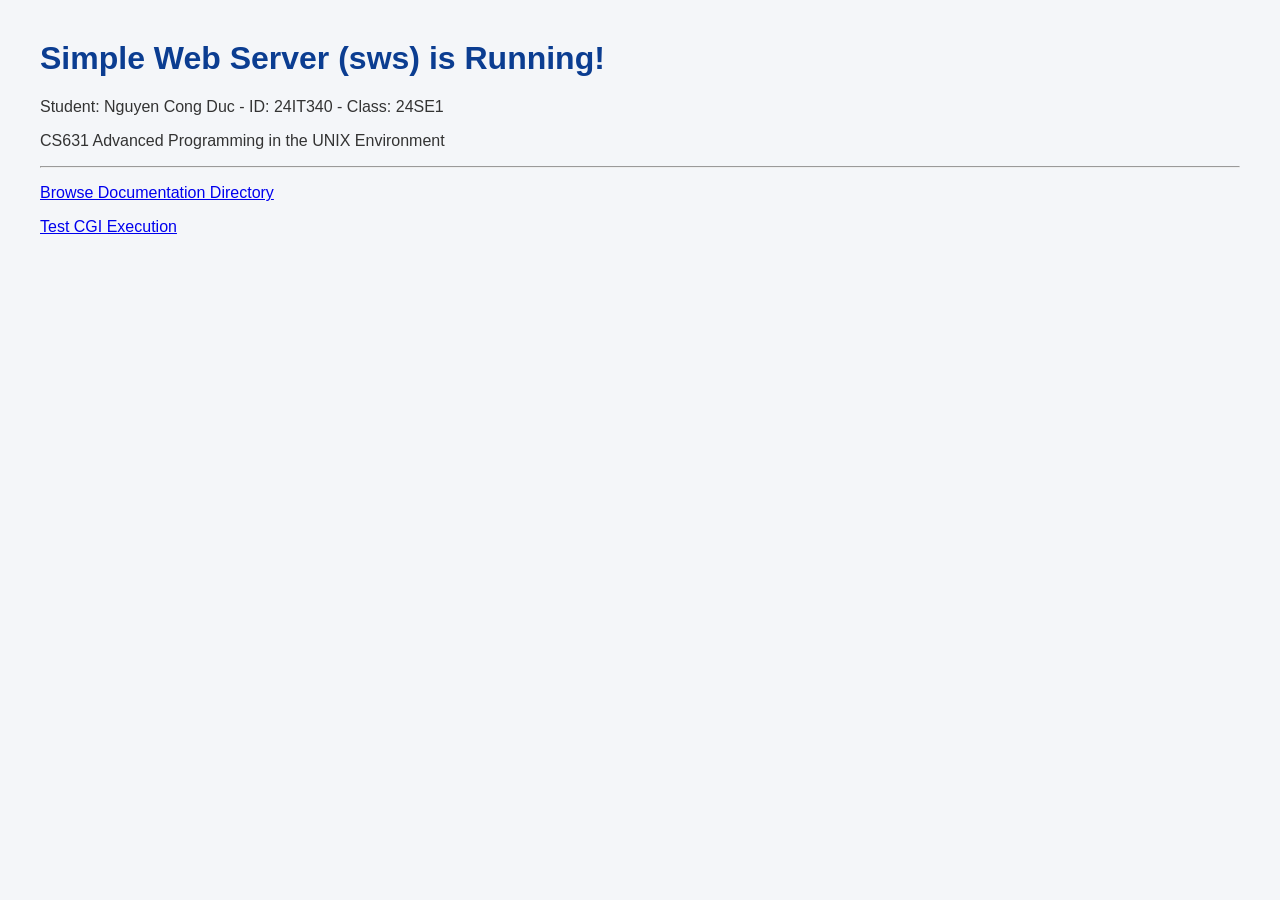
<file: test/www/index.html>
<!DOCTYPE html>
<html lang="en">
<head>
  <meta charset="UTF-8">
  <title>Welcome to SWS Web Server</title>
  <link rel="stylesheet" href="style.css">
</head>
<body>
  <h1>Simple Web Server (sws) is Running!</h1>
  <p>Student: Nguyen Cong Duc - ID: 24IT340 - Class: 24SE1</p>
  <p>CS631 Advanced Programming in the UNIX Environment</p>
  <hr>
  <p><a href="/docs/">Browse Documentation Directory</a></p>
  <p><a href="/cgi-bin/hello.cgi">Test CGI Execution</a></p>
</body>
</html>
</file>
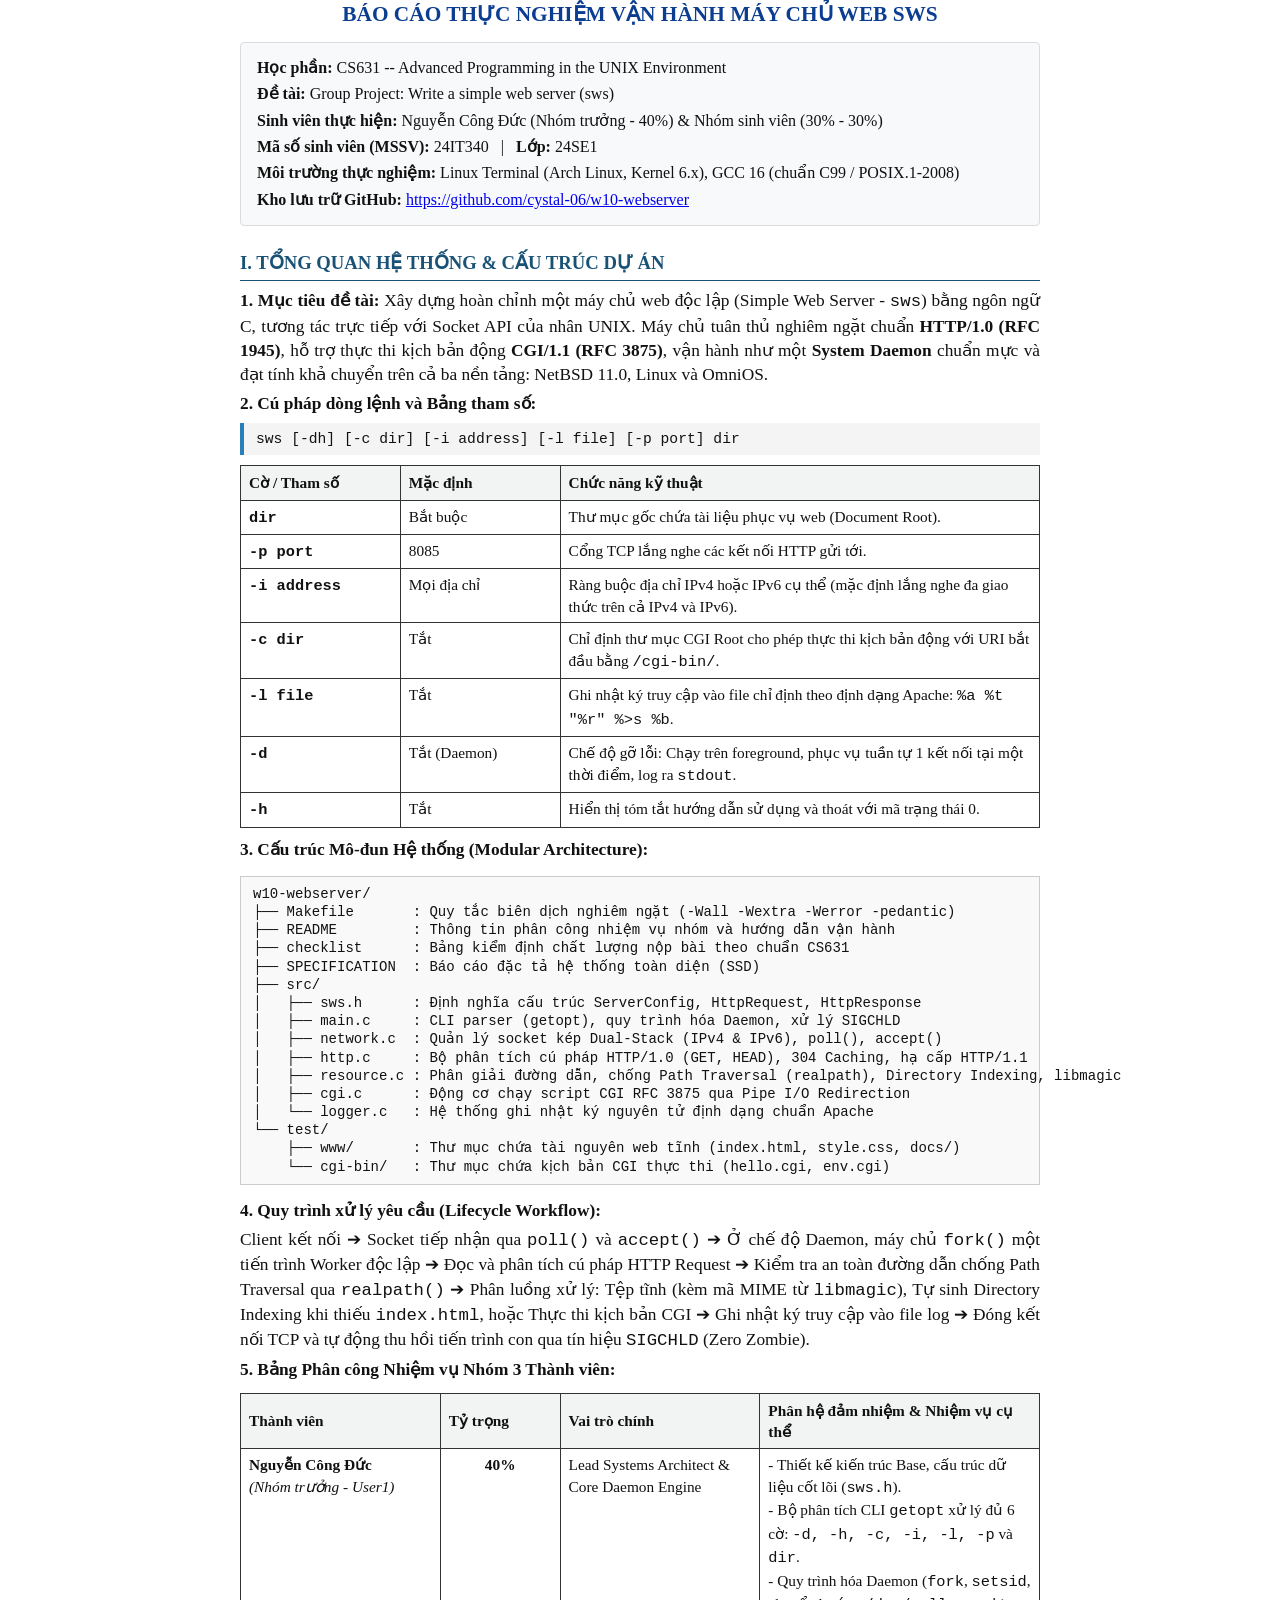
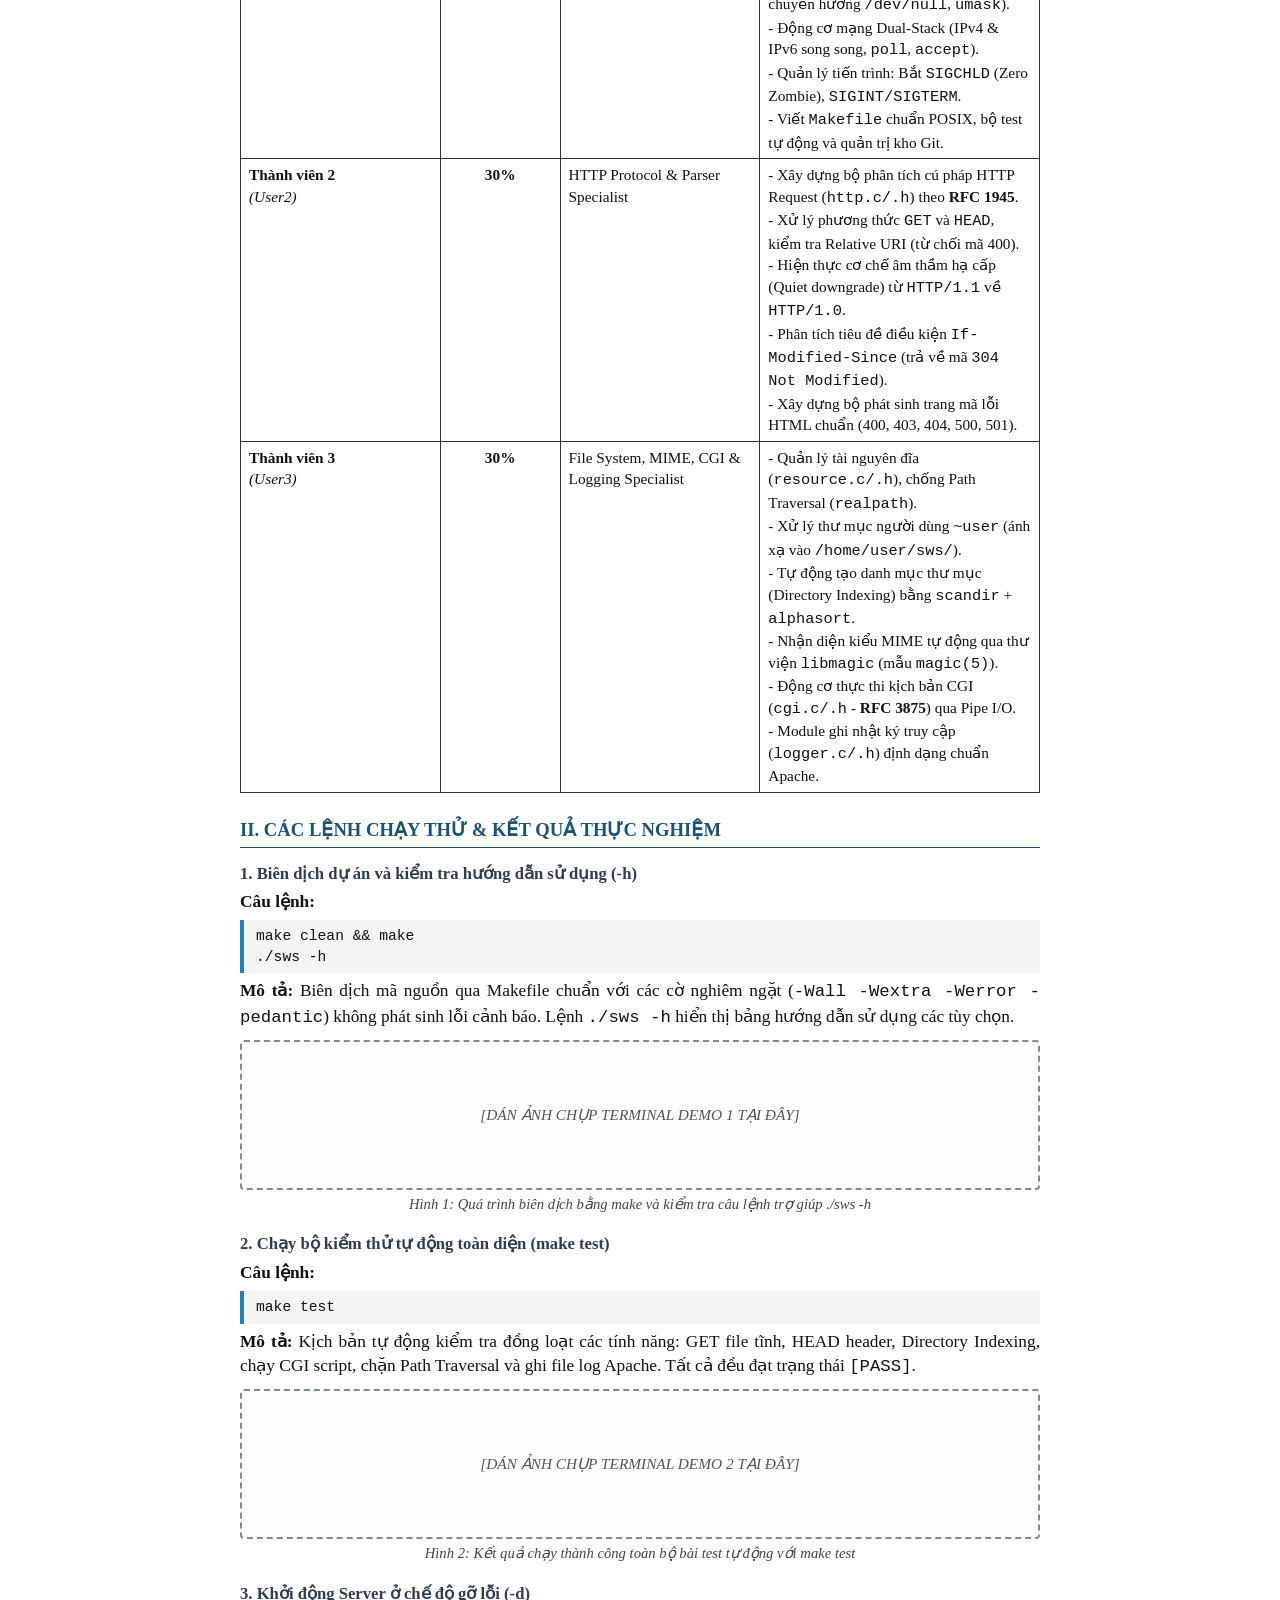
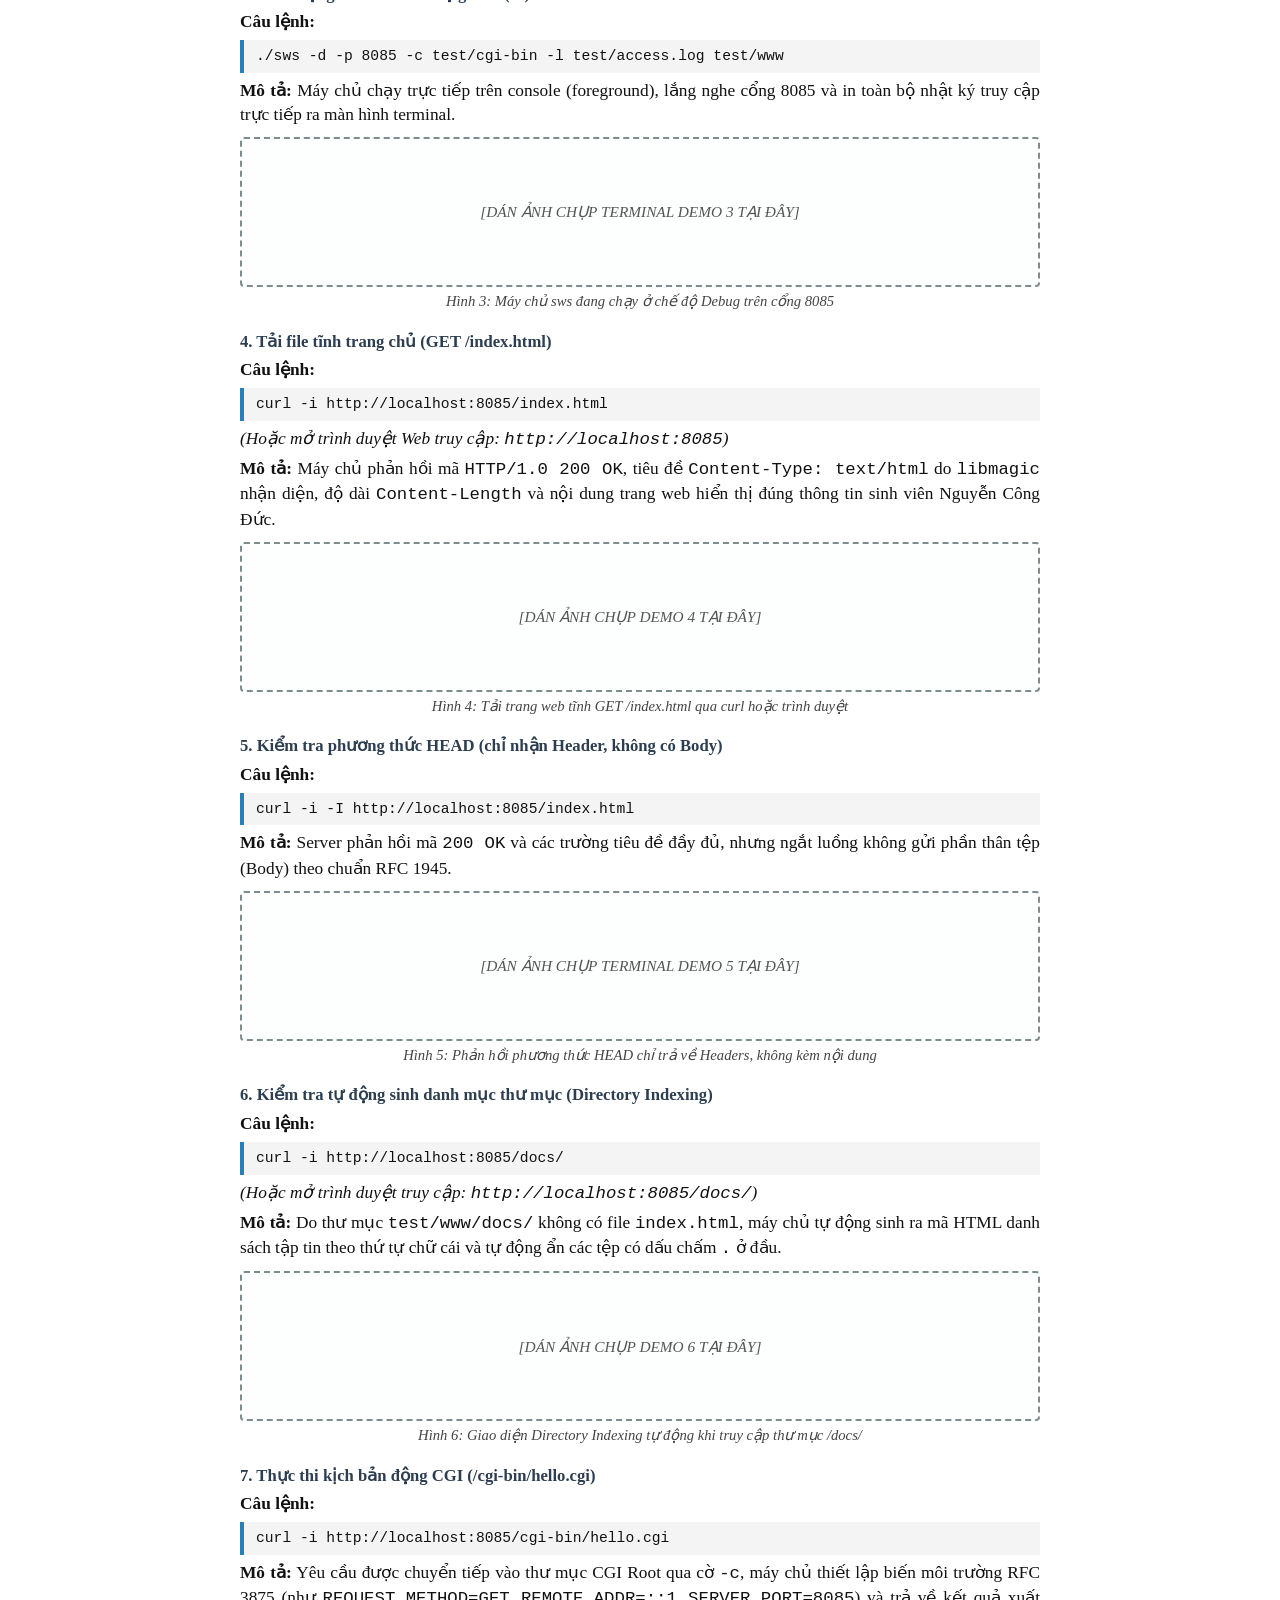
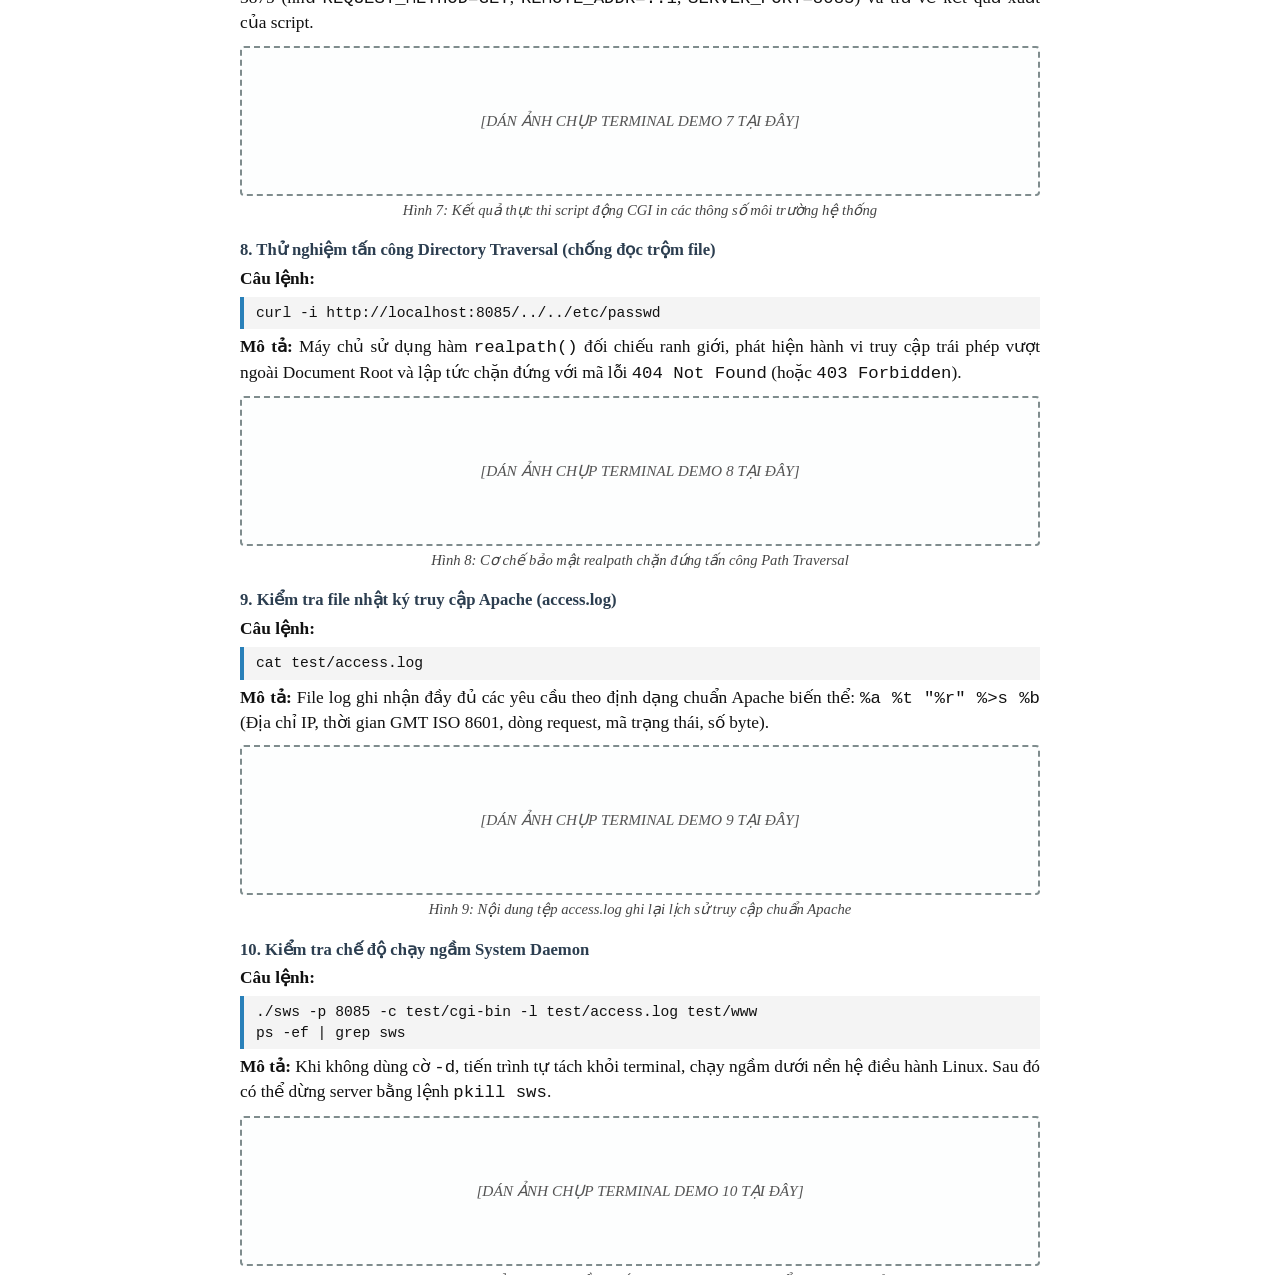
<file: BAO_CAO_DEMO_SWS.html>
<!DOCTYPE html>
<html lang="vi">
<head>
<meta charset="UTF-8">
<title>BÁO CÁO KẾT QUẢ THỰC NGHIỆM MÁY CHỦ SWS</title>
<style>
  @page {
    size: A4;
    margin: 20mm;
  }
  body {
    font-family: 'Times New Roman', Times, serif;
    font-size: 13pt;
    line-height: 1.4;
    color: #111;
    margin: 0 auto;
    max-width: 800px;
  }
  .header-title {
    text-align: center;
    font-size: 16pt;
    font-weight: bold;
    color: #0b3d91;
    text-transform: uppercase;
    margin-bottom: 12px;
  }
  .info-box {
    background-color: #f8f9fa;
    border: 1px solid #dcdcdc;
    padding: 10px 16px;
    margin-bottom: 20px;
    border-radius: 4px;
    font-size: 12pt;
  }
  .info-box p {
    margin: 4px 0;
  }
  h2 {
    font-size: 14pt;
    font-weight: bold;
    color: #1a5276;
    margin-top: 24px;
    margin-bottom: 8px;
    border-bottom: 1.5px solid #1a5276;
    padding-bottom: 4px;
  }
  h3 {
    font-size: 12.5pt;
    font-weight: bold;
    color: #2c3e50;
    margin-top: 14px;
    margin-bottom: 4px;
  }
  .cmd-box {
    background-color: #f4f4f4;
    border-left: 4px solid #2980b9;
    padding: 6px 12px;
    font-family: 'Courier New', Courier, monospace;
    font-size: 11pt;
    margin: 6px 0;
  }
  pre {
    background-color: #f9f9f9;
    border: 1px solid #ccc;
    padding: 8px 12px;
    font-family: 'Courier New', Courier, monospace;
    font-size: 10.5pt;
    line-height: 1.3;
  }
  table {
    border-collapse: collapse;
    width: 100%;
    margin: 10px 0;
    font-size: 11.5pt;
  }
  table, th, td {
    border: 1px solid #333;
  }
  th {
    background-color: #f2f4f4;
    padding: 6px 8px;
    font-weight: bold;
    text-align: left;
  }
  td {
    padding: 5px 8px;
    vertical-align: top;
  }
  .img-box {
    border: 2px dashed #7f8c8d;
    background-color: #fdfefe;
    min-height: 150px;
    display: flex;
    align-items: center;
    justify-content: center;
    text-align: center;
    color: #555;
    font-style: italic;
    font-size: 11.5pt;
    margin: 10px 0 4px 0;
    padding: 25px;
    border-radius: 4px;
    box-sizing: border-box;
  }
  .img-caption {
    text-align: center;
    font-style: italic;
    font-size: 11pt;
    color: #444;
    margin-bottom: 18px;
  }
  p {
    margin: 5px 0;
    text-align: justify;
  }
  ul {
    margin: 4px 0 10px 0;
    padding-left: 22px;
  }
  li {
    margin-bottom: 3px;
  }
</style>
</head>
<body>

<div class="header-title">BÁO CÁO THỰC NGHIỆM VẬN HÀNH MÁY CHỦ WEB SWS</div>

<div class="info-box">
  <p><strong>Học phần:</strong> CS631 -- Advanced Programming in the UNIX Environment</p>
  <p><strong>Đề tài:</strong> Group Project: Write a simple web server (sws)</p>
  <p><strong>Sinh viên thực hiện:</strong> Nguyễn Công Đức (Nhóm trưởng - 40%) & Nhóm sinh viên (30% - 30%)</p>
  <p><strong>Mã số sinh viên (MSSV):</strong> 24IT340 &nbsp;&nbsp;|&nbsp;&nbsp; <strong>Lớp:</strong> 24SE1</p>
  <p><strong>Môi trường thực nghiệm:</strong> Linux Terminal (Arch Linux, Kernel 6.x), GCC 16 (chuẩn C99 / POSIX.1-2008)</p>
  <p><strong>Kho lưu trữ GitHub:</strong> <a href="https://github.com/cystal-06/w10-webserver">https://github.com/cystal-06/w10-webserver</a></p>
</div>

<!-- ========================================== -->
<h2>I. TỔNG QUAN HỆ THỐNG & CẤU TRÚC DỰ ÁN</h2>

<p><strong>1. Mục tiêu đề tài:</strong> Xây dựng hoàn chỉnh một máy chủ web độc lập (Simple Web Server - <code>sws</code>) bằng ngôn ngữ C, tương tác trực tiếp với Socket API của nhân UNIX. Máy chủ tuân thủ nghiêm ngặt chuẩn <strong>HTTP/1.0 (RFC 1945)</strong>, hỗ trợ thực thi kịch bản động <strong>CGI/1.1 (RFC 3875)</strong>, vận hành như một <strong>System Daemon</strong> chuẩn mực và đạt tính khả chuyển trên cả ba nền tảng: NetBSD 11.0, Linux và OmniOS.</p>

<p><strong>2. Cú pháp dòng lệnh và Bảng tham số:</strong></p>
<div class="cmd-box">sws [-dh] [-c dir] [-i address] [-l file] [-p port] dir</div>

<table>
  <tr>
    <th style="width: 20%;">Cờ / Tham số</th>
    <th style="width: 20%;">Mặc định</th>
    <th>Chức năng kỹ thuật</th>
  </tr>
  <tr>
    <td><strong><code>dir</code></strong></td>
    <td>Bắt buộc</td>
    <td>Thư mục gốc chứa tài liệu phục vụ web (Document Root).</td>
  </tr>
  <tr>
    <td><strong><code>-p port</code></strong></td>
    <td>8085</td>
    <td>Cổng TCP lắng nghe các kết nối HTTP gửi tới.</td>
  </tr>
  <tr>
    <td><strong><code>-i address</code></strong></td>
    <td>Mọi địa chỉ</td>
    <td>Ràng buộc địa chỉ IPv4 hoặc IPv6 cụ thể (mặc định lắng nghe đa giao thức trên cả IPv4 và IPv6).</td>
  </tr>
  <tr>
    <td><strong><code>-c dir</code></strong></td>
    <td>Tắt</td>
    <td>Chỉ định thư mục CGI Root cho phép thực thi kịch bản động với URI bắt đầu bằng <code>/cgi-bin/</code>.</td>
  </tr>
  <tr>
    <td><strong><code>-l file</code></strong></td>
    <td>Tắt</td>
    <td>Ghi nhật ký truy cập vào file chỉ định theo định dạng Apache: <code>%a %t "%r" %>s %b</code>.</td>
  </tr>
  <tr>
    <td><strong><code>-d</code></strong></td>
    <td>Tắt (Daemon)</td>
    <td>Chế độ gỡ lỗi: Chạy trên foreground, phục vụ tuần tự 1 kết nối tại một thời điểm, log ra <code>stdout</code>.</td>
  </tr>
  <tr>
    <td><strong><code>-h</code></strong></td>
    <td>Tắt</td>
    <td>Hiển thị tóm tắt hướng dẫn sử dụng và thoát với mã trạng thái 0.</td>
  </tr>
</table>

<p><strong>3. Cấu trúc Mô-đun Hệ thống (Modular Architecture):</strong></p>
<pre>
w10-webserver/
├── Makefile       : Quy tắc biên dịch nghiêm ngặt (-Wall -Wextra -Werror -pedantic)
├── README         : Thông tin phân công nhiệm vụ nhóm và hướng dẫn vận hành
├── checklist      : Bảng kiểm định chất lượng nộp bài theo chuẩn CS631
├── SPECIFICATION  : Báo cáo đặc tả hệ thống toàn diện (SSD)
├── src/
│   ├── sws.h      : Định nghĩa cấu trúc ServerConfig, HttpRequest, HttpResponse
│   ├── main.c     : CLI parser (getopt), quy trình hóa Daemon, xử lý SIGCHLD
│   ├── network.c  : Quản lý socket kép Dual-Stack (IPv4 & IPv6), poll(), accept()
│   ├── http.c     : Bộ phân tích cú pháp HTTP/1.0 (GET, HEAD), 304 Caching, hạ cấp HTTP/1.1
│   ├── resource.c : Phân giải đường dẫn, chống Path Traversal (realpath), Directory Indexing, libmagic
│   ├── cgi.c      : Động cơ chạy script CGI RFC 3875 qua Pipe I/O Redirection
│   └── logger.c   : Hệ thống ghi nhật ký nguyên tử định dạng chuẩn Apache
└── test/
    ├── www/       : Thư mục chứa tài nguyên web tĩnh (index.html, style.css, docs/)
    └── cgi-bin/   : Thư mục chứa kịch bản CGI thực thi (hello.cgi, env.cgi)
</pre>

<p><strong>4. Quy trình xử lý yêu cầu (Lifecycle Workflow):</strong></p>
<p>Client kết nối ➔ Socket tiếp nhận qua <code>poll()</code> và <code>accept()</code> ➔ Ở chế độ Daemon, máy chủ <code>fork()</code> một tiến trình Worker độc lập ➔ Đọc và phân tích cú pháp HTTP Request ➔ Kiểm tra an toàn đường dẫn chống Path Traversal qua <code>realpath()</code> ➔ Phân luồng xử lý: Tệp tĩnh (kèm mã MIME từ <code>libmagic</code>), Tự sinh Directory Indexing khi thiếu <code>index.html</code>, hoặc Thực thi kịch bản CGI ➔ Ghi nhật ký truy cập vào file log ➔ Đóng kết nối TCP và tự động thu hồi tiến trình con qua tín hiệu <code>SIGCHLD</code> (Zero Zombie).</p>

<p><strong>5. Bảng Phân công Nhiệm vụ Nhóm 3 Thành viên:</strong></p>
<table>
  <tr>
    <th style="width: 25%;">Thành viên</th>
    <th style="width: 15%;">Tỷ trọng</th>
    <th style="width: 25%;">Vai trò chính</th>
    <th>Phân hệ đảm nhiệm & Nhiệm vụ cụ thể</th>
  </tr>
  <tr>
    <td><strong>Nguyễn Công Đức</strong><br><em>(Nhóm trưởng - User1)</em></td>
    <td style="text-align: center;"><strong>40%</strong></td>
    <td>Lead Systems Architect & Core Daemon Engine</td>
    <td>- Thiết kế kiến trúc Base, cấu trúc dữ liệu cốt lõi (<code>sws.h</code>).<br>- Bộ phân tích CLI <code>getopt</code> xử lý đủ 6 cờ: <code>-d, -h, -c, -i, -l, -p</code> và <code>dir</code>.<br>- Quy trình hóa Daemon (<code>fork</code>, <code>setsid</code>, chuyển hướng <code>/dev/null</code>, <code>umask</code>).<br>- Động cơ mạng Dual-Stack (IPv4 & IPv6 song song, <code>poll</code>, <code>accept</code>).<br>- Quản lý tiến trình: Bắt <code>SIGCHLD</code> (Zero Zombie), <code>SIGINT/SIGTERM</code>.<br>- Viết <code>Makefile</code> chuẩn POSIX, bộ test tự động và quản trị kho Git.</td>
  </tr>
  <tr>
    <td><strong>Thành viên 2</strong><br><em>(User2)</em></td>
    <td style="text-align: center;"><strong>30%</strong></td>
    <td>HTTP Protocol & Parser Specialist</td>
    <td>- Xây dựng bộ phân tích cú pháp HTTP Request (<code>http.c/.h</code>) theo <strong>RFC 1945</strong>.<br>- Xử lý phương thức <code>GET</code> và <code>HEAD</code>, kiểm tra Relative URI (từ chối mã 400).<br>- Hiện thực cơ chế âm thầm hạ cấp (Quiet downgrade) từ <code>HTTP/1.1</code> về <code>HTTP/1.0</code>.<br>- Phân tích tiêu đề điều kiện <code>If-Modified-Since</code> (trả về mã <code>304 Not Modified</code>).<br>- Xây dựng bộ phát sinh trang mã lỗi HTML chuẩn (400, 403, 404, 500, 501).</td>
  </tr>
  <tr>
    <td><strong>Thành viên 3</strong><br><em>(User3)</em></td>
    <td style="text-align: center;"><strong>30%</strong></td>
    <td>File System, MIME, CGI & Logging Specialist</td>
    <td>- Quản lý tài nguyên đĩa (<code>resource.c/.h</code>), chống Path Traversal (<code>realpath</code>).<br>- Xử lý thư mục người dùng <code>~user</code> (ánh xạ vào <code>/home/user/sws/</code>).<br>- Tự động tạo danh mục thư mục (Directory Indexing) bằng <code>scandir</code> + <code>alphasort</code>.<br>- Nhận diện kiểu MIME tự động qua thư viện <code>libmagic</code> (mẫu <code>magic(5)</code>).<br>- Động cơ thực thi kịch bản CGI (<code>cgi.c/.h</code> - <strong>RFC 3875</strong>) qua Pipe I/O.<br>- Module ghi nhật ký truy cập (<code>logger.c/.h</code>) định dạng chuẩn Apache.</td>
  </tr>
</table>

<!-- ========================================== -->
<h2>II. CÁC LỆNH CHẠY THỬ & KẾT QUẢ THỰC NGHIỆM</h2>

<!-- TEST 1 -->
<h3>1. Biên dịch dự án và kiểm tra hướng dẫn sử dụng (-h)</h3>
<p><strong>Câu lệnh:</strong></p>
<div class="cmd-box">make clean && make<br>./sws -h</div>
<p><strong>Mô tả:</strong> Biên dịch mã nguồn qua Makefile chuẩn với các cờ nghiêm ngặt (<code>-Wall -Wextra -Werror -pedantic</code>) không phát sinh lỗi cảnh báo. Lệnh <code>./sws -h</code> hiển thị bảng hướng dẫn sử dụng các tùy chọn.</p>
<div class="img-box">
  [DÁN ẢNH CHỤP TERMINAL DEMO 1 TẠI ĐÂY]
</div>
<div class="img-caption">Hình 1: Quá trình biên dịch bằng make và kiểm tra câu lệnh trợ giúp ./sws -h</div>

<!-- TEST 2 -->
<h3>2. Chạy bộ kiểm thử tự động toàn diện (make test)</h3>
<p><strong>Câu lệnh:</strong></p>
<div class="cmd-box">make test</div>
<p><strong>Mô tả:</strong> Kịch bản tự động kiểm tra đồng loạt các tính năng: GET file tĩnh, HEAD header, Directory Indexing, chạy CGI script, chặn Path Traversal và ghi file log Apache. Tất cả đều đạt trạng thái <code>[PASS]</code>.</p>
<div class="img-box">
  [DÁN ẢNH CHỤP TERMINAL DEMO 2 TẠI ĐÂY]
</div>
<div class="img-caption">Hình 2: Kết quả chạy thành công toàn bộ bài test tự động với make test</div>

<!-- TEST 3 -->
<h3>3. Khởi động Server ở chế độ gỡ lỗi (-d)</h3>
<p><strong>Câu lệnh:</strong></p>
<div class="cmd-box">./sws -d -p 8085 -c test/cgi-bin -l test/access.log test/www</div>
<p><strong>Mô tả:</strong> Máy chủ chạy trực tiếp trên console (foreground), lắng nghe cổng 8085 và in toàn bộ nhật ký truy cập trực tiếp ra màn hình terminal.</p>
<div class="img-box">
  [DÁN ẢNH CHỤP TERMINAL DEMO 3 TẠI ĐÂY]
</div>
<div class="img-caption">Hình 3: Máy chủ sws đang chạy ở chế độ Debug trên cổng 8085</div>

<!-- TEST 4 -->
<h3>4. Tải file tĩnh trang chủ (GET /index.html)</h3>
<p><strong>Câu lệnh:</strong></p>
<div class="cmd-box">curl -i http://localhost:8085/index.html</div>
<p><em>(Hoặc mở trình duyệt Web truy cập: <code>http://localhost:8085</code>)</em></p>
<p><strong>Mô tả:</strong> Máy chủ phản hồi mã <code>HTTP/1.0 200 OK</code>, tiêu đề <code>Content-Type: text/html</code> do <code>libmagic</code> nhận diện, độ dài <code>Content-Length</code> và nội dung trang web hiển thị đúng thông tin sinh viên Nguyễn Công Đức.</p>
<div class="img-box">
  [DÁN ẢNH CHỤP DEMO 4 TẠI ĐÂY]
</div>
<div class="img-caption">Hình 4: Tải trang web tĩnh GET /index.html qua curl hoặc trình duyệt</div>

<!-- TEST 5 -->
<h3>5. Kiểm tra phương thức HEAD (chỉ nhận Header, không có Body)</h3>
<p><strong>Câu lệnh:</strong></p>
<div class="cmd-box">curl -i -I http://localhost:8085/index.html</div>
<p><strong>Mô tả:</strong> Server phản hồi mã <code>200 OK</code> và các trường tiêu đề đầy đủ, nhưng ngắt luồng không gửi phần thân tệp (Body) theo chuẩn RFC 1945.</p>
<div class="img-box">
  [DÁN ẢNH CHỤP TERMINAL DEMO 5 TẠI ĐÂY]
</div>
<div class="img-caption">Hình 5: Phản hồi phương thức HEAD chỉ trả về Headers, không kèm nội dung</div>

<!-- TEST 6 -->
<h3>6. Kiểm tra tự động sinh danh mục thư mục (Directory Indexing)</h3>
<p><strong>Câu lệnh:</strong></p>
<div class="cmd-box">curl -i http://localhost:8085/docs/</div>
<p><em>(Hoặc mở trình duyệt truy cập: <code>http://localhost:8085/docs/</code>)</em></p>
<p><strong>Mô tả:</strong> Do thư mục <code>test/www/docs/</code> không có file <code>index.html</code>, máy chủ tự động sinh ra mã HTML danh sách tập tin theo thứ tự chữ cái và tự động ẩn các tệp có dấu chấm <code>.</code> ở đầu.</p>
<div class="img-box">
  [DÁN ẢNH CHỤP DEMO 6 TẠI ĐÂY]
</div>
<div class="img-caption">Hình 6: Giao diện Directory Indexing tự động khi truy cập thư mục /docs/</div>

<!-- TEST 7 -->
<h3>7. Thực thi kịch bản động CGI (/cgi-bin/hello.cgi)</h3>
<p><strong>Câu lệnh:</strong></p>
<div class="cmd-box">curl -i http://localhost:8085/cgi-bin/hello.cgi</div>
<p><strong>Mô tả:</strong> Yêu cầu được chuyển tiếp vào thư mục CGI Root qua cờ <code>-c</code>, máy chủ thiết lập biến môi trường RFC 3875 (như <code>REQUEST_METHOD=GET</code>, <code>REMOTE_ADDR=::1</code>, <code>SERVER_PORT=8085</code>) và trả về kết quả xuất của script.</p>
<div class="img-box">
  [DÁN ẢNH CHỤP TERMINAL DEMO 7 TẠI ĐÂY]
</div>
<div class="img-caption">Hình 7: Kết quả thực thi script động CGI in các thông số môi trường hệ thống</div>

<!-- TEST 8 -->
<h3>8. Thử nghiệm tấn công Directory Traversal (chống đọc trộm file)</h3>
<p><strong>Câu lệnh:</strong></p>
<div class="cmd-box">curl -i http://localhost:8085/../../etc/passwd</div>
<p><strong>Mô tả:</strong> Máy chủ sử dụng hàm <code>realpath()</code> đối chiếu ranh giới, phát hiện hành vi truy cập trái phép vượt ngoài Document Root và lập tức chặn đứng với mã lỗi <code>404 Not Found</code> (hoặc <code>403 Forbidden</code>).</p>
<div class="img-box">
  [DÁN ẢNH CHỤP TERMINAL DEMO 8 TẠI ĐÂY]
</div>
<div class="img-caption">Hình 8: Cơ chế bảo mật realpath chặn đứng tấn công Path Traversal</div>

<!-- TEST 9 -->
<h3>9. Kiểm tra file nhật ký truy cập Apache (access.log)</h3>
<p><strong>Câu lệnh:</strong></p>
<div class="cmd-box">cat test/access.log</div>
<p><strong>Mô tả:</strong> File log ghi nhận đầy đủ các yêu cầu theo định dạng chuẩn Apache biến thể: <code>%a %t "%r" %>s %b</code> (Địa chỉ IP, thời gian GMT ISO 8601, dòng request, mã trạng thái, số byte).</p>
<div class="img-box">
  [DÁN ẢNH CHỤP TERMINAL DEMO 9 TẠI ĐÂY]
</div>
<div class="img-caption">Hình 9: Nội dung tệp access.log ghi lại lịch sử truy cập chuẩn Apache</div>

<!-- TEST 10 -->
<h3>10. Kiểm tra chế độ chạy ngầm System Daemon</h3>
<p><strong>Câu lệnh:</strong></p>
<div class="cmd-box">./sws -p 8085 -c test/cgi-bin -l test/access.log test/www<br>ps -ef | grep sws</div>
<p><strong>Mô tả:</strong> Khi không dùng cờ <code>-d</code>, tiến trình tự tách khỏi terminal, chạy ngầm dưới nền hệ điều hành Linux. Sau đó có thể dừng server bằng lệnh <code>pkill sws</code>.</p>
<div class="img-box">
  [DÁN ẢNH CHỤP TERMINAL DEMO 10 TẠI ĐÂY]
</div>
<div class="img-caption">Hình 10: Máy chủ sws chạy ngầm dưới dạng System Daemon kiểm tra qua ps -ef</div>

</body>
</html>
</file>
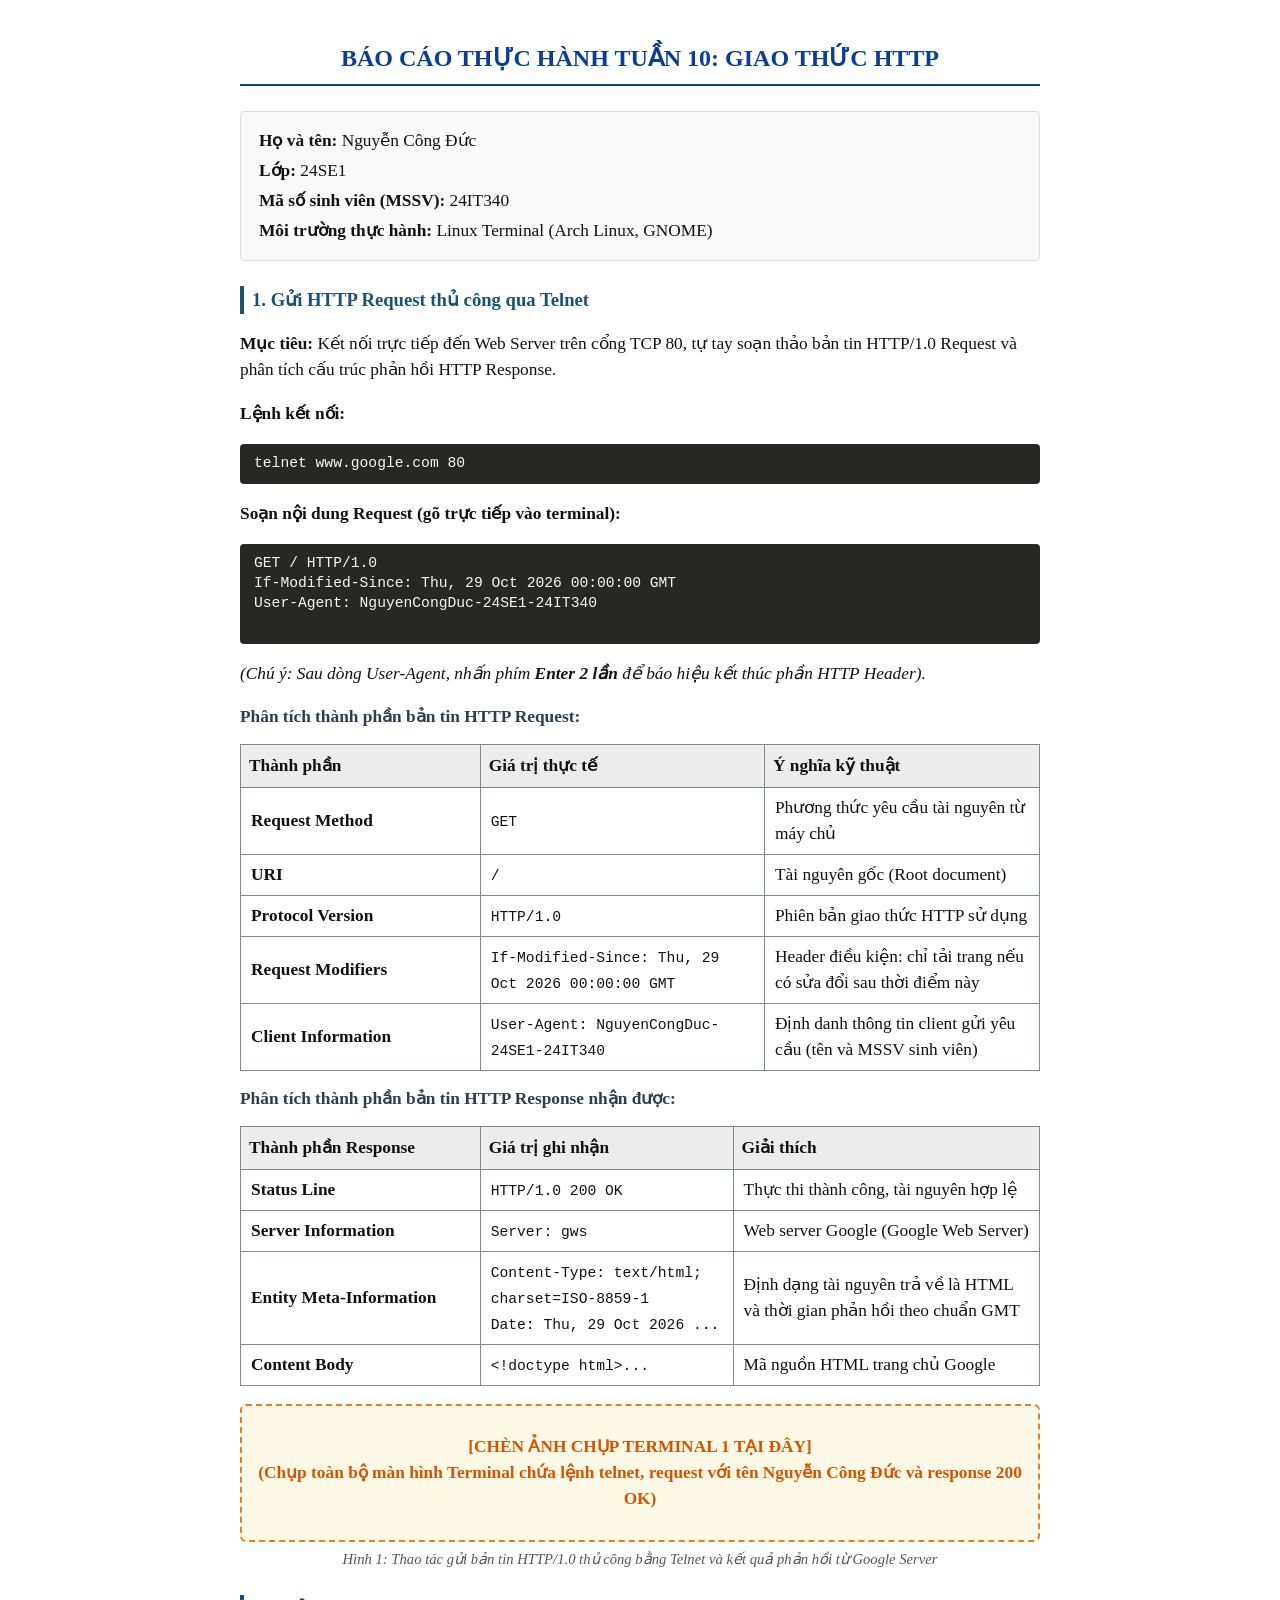
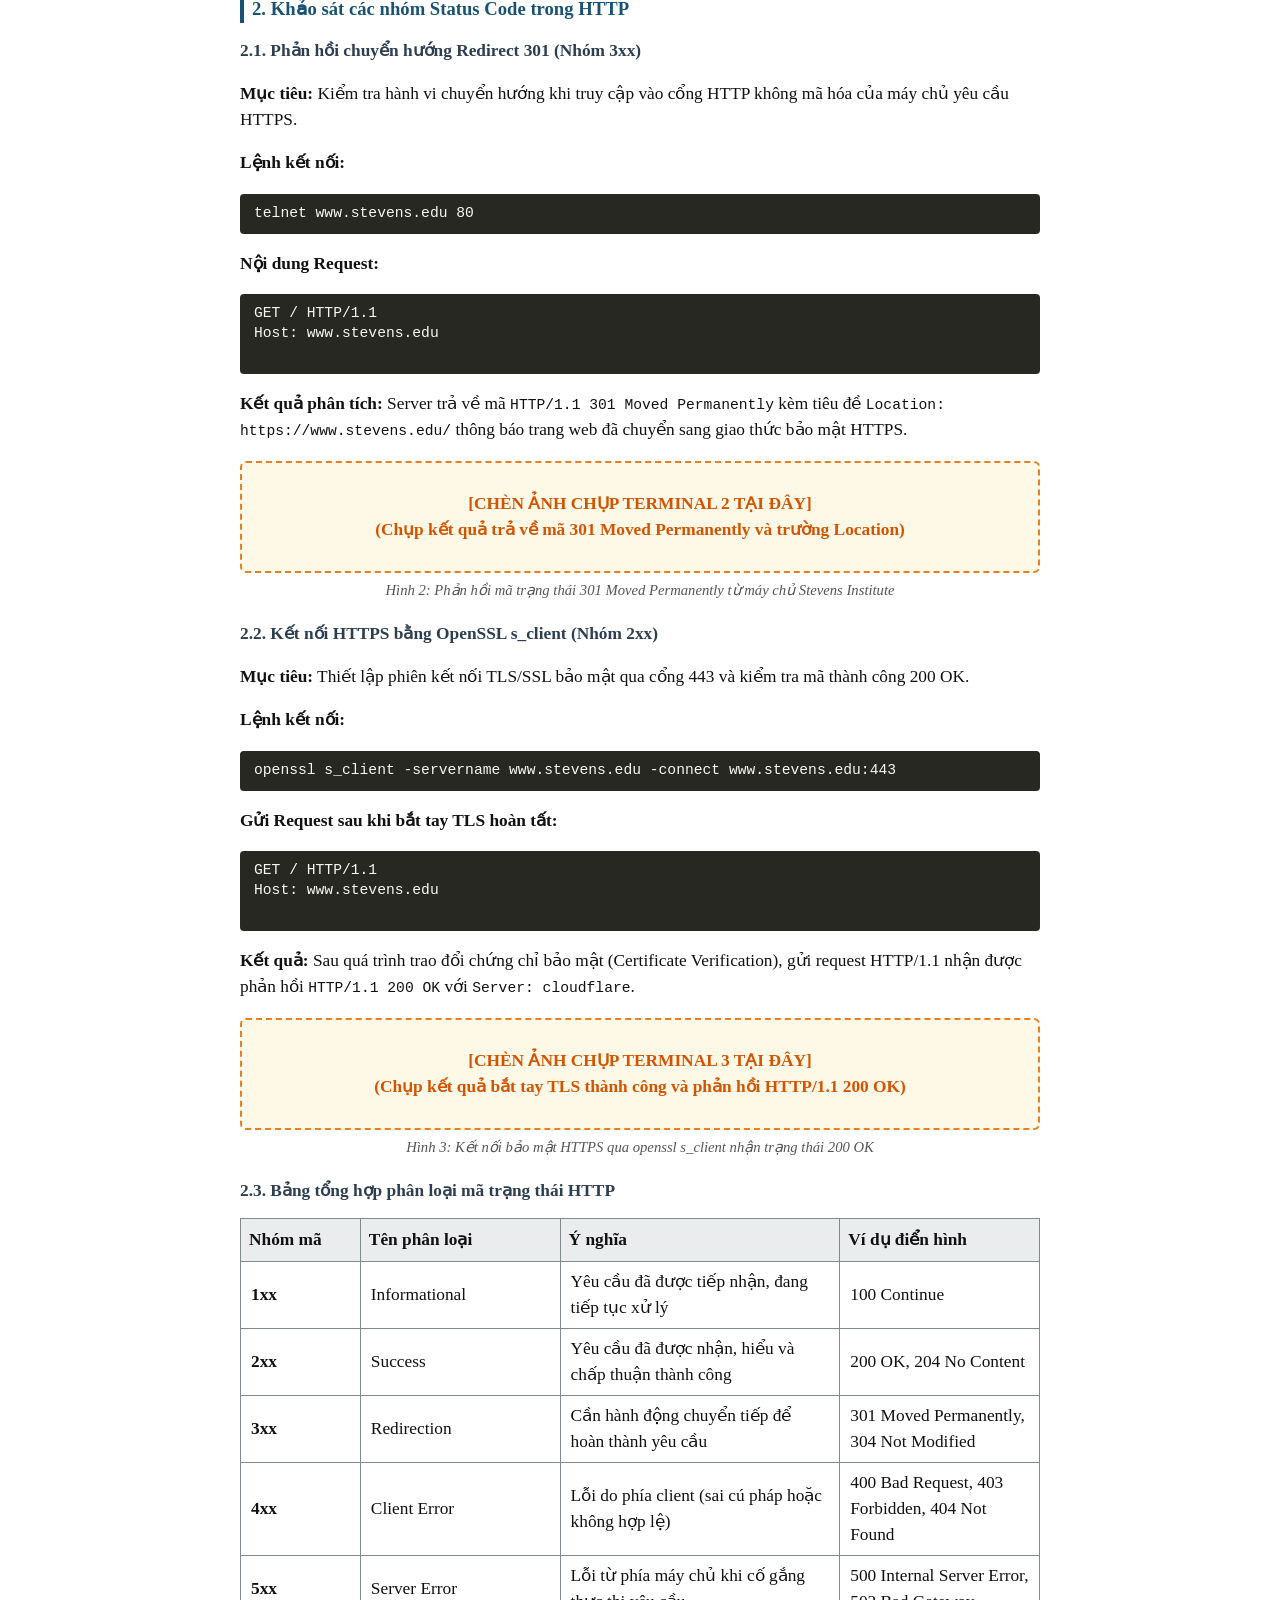
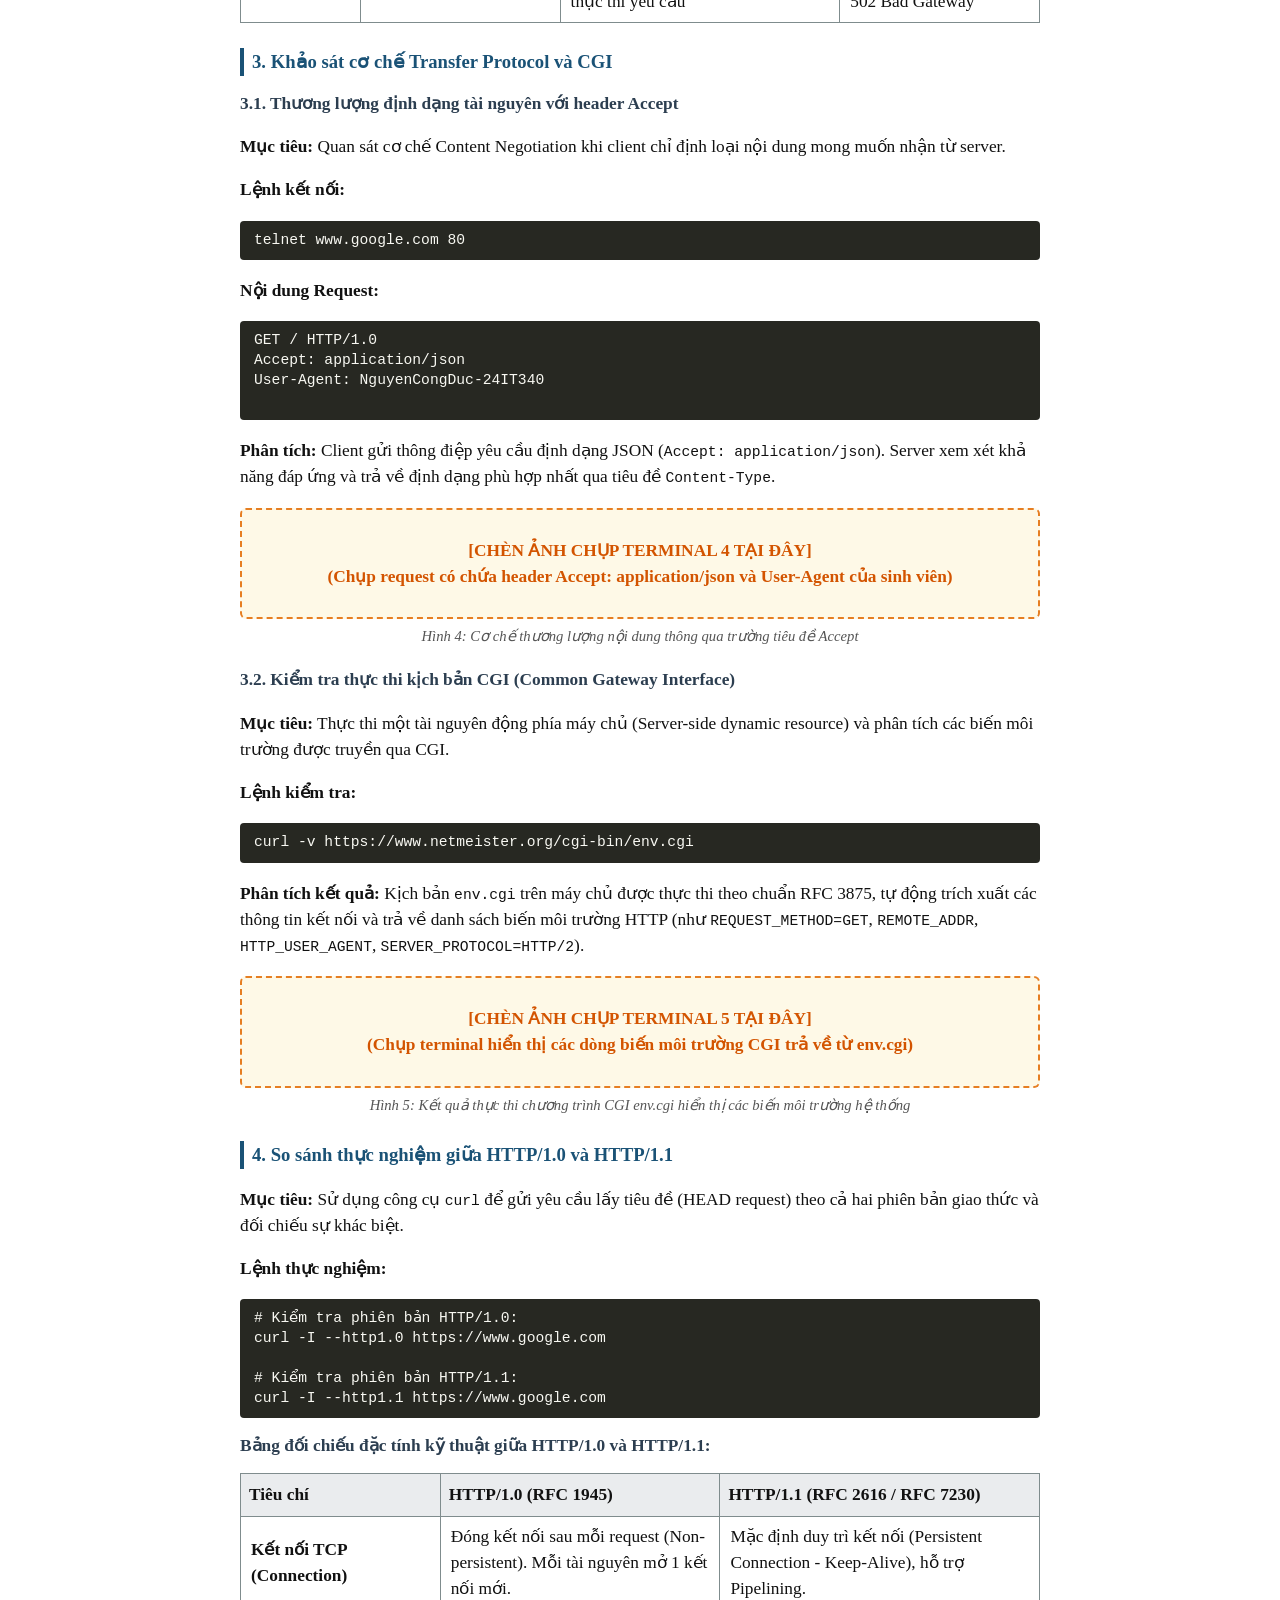
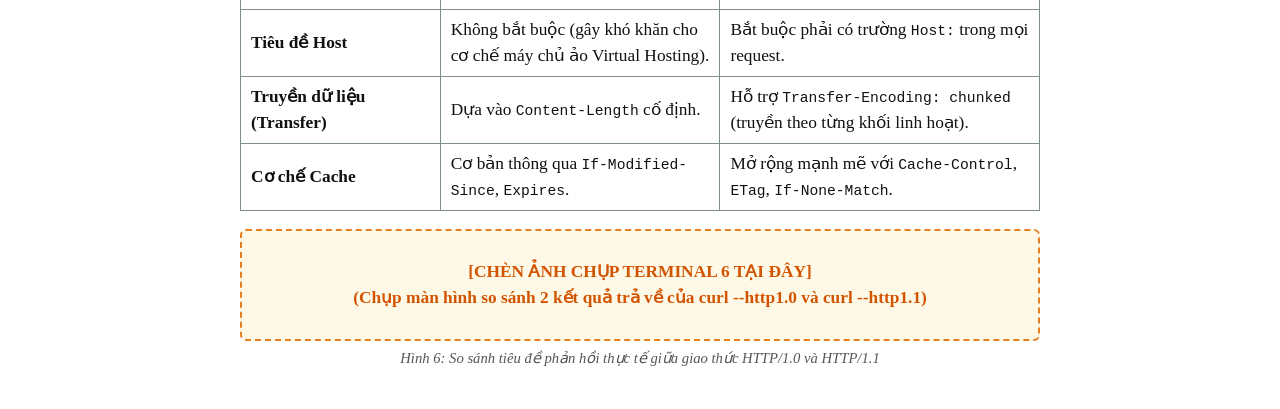
<file: BAO_CAO_THUC_HANH_WEEK10_HTTP.html>
<!DOCTYPE html>
<html lang="vi">
<head>
<meta charset="UTF-8">
<title>BÁO CÁO THỰC HÀNH TUẦN 10: GIAO THỨC HTTP</title>
<style>
  body {
    font-family: 'Liberation Serif', 'Times New Roman', serif;
    font-size: 13pt;
    line-height: 1.5;
    margin: 40px auto;
    max-width: 800px;
    color: #111;
  }
  h1 {
    text-align: center;
    font-size: 18pt;
    font-weight: bold;
    text-transform: uppercase;
    margin-bottom: 25px;
    color: #0b3d91;
    border-bottom: 2px solid #0b3d91;
    padding-bottom: 8px;
  }
  h2 {
    font-size: 14pt;
    font-weight: bold;
    color: #1a5276;
    margin-top: 25px;
    margin-bottom: 10px;
    border-left: 4px solid #1a5276;
    padding-left: 8px;
  }
  h3 {
    font-size: 13pt;
    font-weight: bold;
    color: #2c3e50;
    margin-top: 15px;
    margin-bottom: 8px;
  }
  .info-box {
    background-color: #f8f9fa;
    border: 1px solid #dcdcdc;
    padding: 12px 18px;
    margin-bottom: 20px;
    border-radius: 4px;
  }
  .info-box p {
    margin: 4px 0;
  }
  pre, code {
    font-family: 'Liberation Mono', 'Courier New', monospace;
    font-size: 11pt;
  }
  pre {
    background-color: #272822;
    color: #f8f8f2;
    padding: 10px 14px;
    border-radius: 4px;
    overflow-x: auto;
    line-height: 1.35;
  }
  table {
    width: 100%;
    border-collapse: collapse;
    margin: 14px 0;
  }
  table, th, td {
    border: 1px solid #7f8c8d;
  }
  th {
    background-color: #eaecee;
    font-weight: bold;
    padding: 8px;
    text-align: left;
  }
  td {
    padding: 7px 10px;
  }
  .image-placeholder {
    border: 2px dashed #e67e22;
    background-color: #fef9e7;
    padding: 28px 15px;
    text-align: center;
    margin: 18px 0 6px 0;
    border-radius: 6px;
    color: #d35400;
    font-weight: bold;
  }
  .image-caption {
    text-align: center;
    font-style: italic;
    font-size: 11pt;
    color: #555;
    margin-bottom: 20px;
  }
  .guide-box {
    background-color: #eaf2f8;
    border-left: 4px solid #2980b9;
    padding: 10px 14px;
    margin: 12px 0;
    font-size: 11.5pt;
  }
  .guide-box ul {
    margin: 4px 0;
    padding-left: 20px;
  }
  .highlight {
    background-color: #fcf3cf;
    padding: 2px 4px;
    font-weight: bold;
  }
</style>
</head>
<body>

<h1>BÁO CÁO THỰC HÀNH TUẦN 10: GIAO THỨC HTTP</h1>

<div class="info-box">
  <p><strong>Họ và tên:</strong> Nguyễn Công Đức</p>
  <p><strong>Lớp:</strong> 24SE1</p>
  <p><strong>Mã số sinh viên (MSSV):</strong> 24IT340</p>
  <p><strong>Môi trường thực hành:</strong> Linux Terminal (Arch Linux, GNOME)</p>
</div>

<!-- ======================================================== -->
<h2>1. Gửi HTTP Request thủ công qua Telnet</h2>

<p><strong>Mục tiêu:</strong> Kết nối trực tiếp đến Web Server trên cổng TCP 80, tự tay soạn thảo bản tin HTTP/1.0 Request và phân tích cấu trúc phản hồi HTTP Response.</p>

<p><strong>Lệnh kết nối:</strong></p>
<pre>telnet www.google.com 80</pre>

<p><strong>Soạn nội dung Request (gõ trực tiếp vào terminal):</strong></p>
<pre>GET / HTTP/1.0
If-Modified-Since: Thu, 29 Oct 2026 00:00:00 GMT
User-Agent: NguyenCongDuc-24SE1-24IT340

</pre>
<p><em>(Chú ý: Sau dòng User-Agent, nhấn phím <strong>Enter 2 lần</strong> để báo hiệu kết thúc phần HTTP Header).</em></p>

<h3>Phân tích thành phần bản tin HTTP Request:</h3>
<table>
  <tr>
    <th style="width: 30%;">Thành phần</th>
    <th>Giá trị thực tế</th>
    <th>Ý nghĩa kỹ thuật</th>
  </tr>
  <tr>
    <td><strong>Request Method</strong></td>
    <td><code>GET</code></td>
    <td>Phương thức yêu cầu tài nguyên từ máy chủ</td>
  </tr>
  <tr>
    <td><strong>URI</strong></td>
    <td><code>/</code></td>
    <td>Tài nguyên gốc (Root document)</td>
  </tr>
  <tr>
    <td><strong>Protocol Version</strong></td>
    <td><code>HTTP/1.0</code></td>
    <td>Phiên bản giao thức HTTP sử dụng</td>
  </tr>
  <tr>
    <td><strong>Request Modifiers</strong></td>
    <td><code>If-Modified-Since: Thu, 29 Oct 2026 00:00:00 GMT</code></td>
    <td>Header điều kiện: chỉ tải trang nếu có sửa đổi sau thời điểm này</td>
  </tr>
  <tr>
    <td><strong>Client Information</strong></td>
    <td><code>User-Agent: NguyenCongDuc-24SE1-24IT340</code></td>
    <td>Định danh thông tin client gửi yêu cầu (tên và MSSV sinh viên)</td>
  </tr>
</table>

<h3>Phân tích thành phần bản tin HTTP Response nhận được:</h3>
<table>
  <tr>
    <th style="width: 30%;">Thành phần Response</th>
    <th>Giá trị ghi nhận</th>
    <th>Giải thích</th>
  </tr>
  <tr>
    <td><strong>Status Line</strong></td>
    <td><code>HTTP/1.0 200 OK</code></td>
    <td>Thực thi thành công, tài nguyên hợp lệ</td>
  </tr>
  <tr>
    <td><strong>Server Information</strong></td>
    <td><code>Server: gws</code></td>
    <td>Web server Google (Google Web Server)</td>
  </tr>
  <tr>
    <td><strong>Entity Meta-Information</strong></td>
    <td><code>Content-Type: text/html; charset=ISO-8859-1</code><br><code>Date: Thu, 29 Oct 2026 ...</code></td>
    <td>Định dạng tài nguyên trả về là HTML và thời gian phản hồi theo chuẩn GMT</td>
  </tr>
  <tr>
    <td><strong>Content Body</strong></td>
    <td><code>&lt;!doctype html&gt;...</code></td>
    <td>Mã nguồn HTML trang chủ Google</td>
  </tr>
</table>

<div class="image-placeholder">
  [CHÈN ẢNH CHỤP TERMINAL 1 TẠI ĐÂY]<br>
  (Chụp toàn bộ màn hình Terminal chứa lệnh telnet, request với tên Nguyễn Công Đức và response 200 OK)
</div>
<div class="image-caption">Hình 1: Thao tác gửi bản tin HTTP/1.0 thủ công bằng Telnet và kết quả phản hồi từ Google Server</div>

<!-- ======================================================== -->
<h2>2. Khảo sát các nhóm Status Code trong HTTP</h2>

<h3>2.1. Phản hồi chuyển hướng Redirect 301 (Nhóm 3xx)</h3>
<p><strong>Mục tiêu:</strong> Kiểm tra hành vi chuyển hướng khi truy cập vào cổng HTTP không mã hóa của máy chủ yêu cầu HTTPS.</p>

<p><strong>Lệnh kết nối:</strong></p>
<pre>telnet www.stevens.edu 80</pre>

<p><strong>Nội dung Request:</strong></p>
<pre>GET / HTTP/1.1
Host: www.stevens.edu

</pre>

<p><strong>Kết quả phân tích:</strong> Server trả về mã <code>HTTP/1.1 301 Moved Permanently</code> kèm tiêu đề <code>Location: https://www.stevens.edu/</code> thông báo trang web đã chuyển sang giao thức bảo mật HTTPS.</p>

<div class="image-placeholder">
  [CHÈN ẢNH CHỤP TERMINAL 2 TẠI ĐÂY]<br>
  (Chụp kết quả trả về mã 301 Moved Permanently và trường Location)
</div>
<div class="image-caption">Hình 2: Phản hồi mã trạng thái 301 Moved Permanently từ máy chủ Stevens Institute</div>

<h3>2.2. Kết nối HTTPS bằng OpenSSL s_client (Nhóm 2xx)</h3>
<p><strong>Mục tiêu:</strong> Thiết lập phiên kết nối TLS/SSL bảo mật qua cổng 443 và kiểm tra mã thành công 200 OK.</p>

<p><strong>Lệnh kết nối:</strong></p>
<pre>openssl s_client -servername www.stevens.edu -connect www.stevens.edu:443</pre>

<p><strong>Gửi Request sau khi bắt tay TLS hoàn tất:</strong></p>
<pre>GET / HTTP/1.1
Host: www.stevens.edu

</pre>

<p><strong>Kết quả:</strong> Sau quá trình trao đổi chứng chỉ bảo mật (Certificate Verification), gửi request HTTP/1.1 nhận được phản hồi <code>HTTP/1.1 200 OK</code> với <code>Server: cloudflare</code>.</p>

<div class="image-placeholder">
  [CHÈN ẢNH CHỤP TERMINAL 3 TẠI ĐÂY]<br>
  (Chụp kết quả bắt tay TLS thành công và phản hồi HTTP/1.1 200 OK)
</div>
<div class="image-caption">Hình 3: Kết nối bảo mật HTTPS qua openssl s_client nhận trạng thái 200 OK</div>

<h3>2.3. Bảng tổng hợp phân loại mã trạng thái HTTP</h3>
<table>
  <tr>
    <th style="width: 15%;">Nhóm mã</th>
    <th style="width: 25%;">Tên phân loại</th>
    <th style="width: 35%;">Ý nghĩa</th>
    <th style="width: 25%;">Ví dụ điển hình</th>
  </tr>
  <tr>
    <td><strong>1xx</strong></td>
    <td>Informational</td>
    <td>Yêu cầu đã được tiếp nhận, đang tiếp tục xử lý</td>
    <td>100 Continue</td>
  </tr>
  <tr>
    <td><strong>2xx</strong></td>
    <td>Success</td>
    <td>Yêu cầu đã được nhận, hiểu và chấp thuận thành công</td>
    <td>200 OK, 204 No Content</td>
  </tr>
  <tr>
    <td><strong>3xx</strong></td>
    <td>Redirection</td>
    <td>Cần hành động chuyển tiếp để hoàn thành yêu cầu</td>
    <td>301 Moved Permanently, 304 Not Modified</td>
  </tr>
  <tr>
    <td><strong>4xx</strong></td>
    <td>Client Error</td>
    <td>Lỗi do phía client (sai cú pháp hoặc không hợp lệ)</td>
    <td>400 Bad Request, 403 Forbidden, 404 Not Found</td>
  </tr>
  <tr>
    <td><strong>5xx</strong></td>
    <td>Server Error</td>
    <td>Lỗi từ phía máy chủ khi cố gắng thực thi yêu cầu</td>
    <td>500 Internal Server Error, 502 Bad Gateway</td>
  </tr>
</table>

<!-- ======================================================== -->
<h2>3. Khảo sát cơ chế Transfer Protocol và CGI</h2>

<h3>3.1. Thương lượng định dạng tài nguyên với header Accept</h3>
<p><strong>Mục tiêu:</strong> Quan sát cơ chế Content Negotiation khi client chỉ định loại nội dung mong muốn nhận từ server.</p>

<p><strong>Lệnh kết nối:</strong></p>
<pre>telnet www.google.com 80</pre>

<p><strong>Nội dung Request:</strong></p>
<pre>GET / HTTP/1.0
Accept: application/json
User-Agent: NguyenCongDuc-24IT340

</pre>

<p><strong>Phân tích:</strong> Client gửi thông điệp yêu cầu định dạng JSON (<code>Accept: application/json</code>). Server xem xét khả năng đáp ứng và trả về định dạng phù hợp nhất qua tiêu đề <code>Content-Type</code>.</p>

<div class="image-placeholder">
  [CHÈN ẢNH CHỤP TERMINAL 4 TẠI ĐÂY]<br>
  (Chụp request có chứa header Accept: application/json và User-Agent của sinh viên)
</div>
<div class="image-caption">Hình 4: Cơ chế thương lượng nội dung thông qua trường tiêu đề Accept</div>

<h3>3.2. Kiểm tra thực thi kịch bản CGI (Common Gateway Interface)</h3>
<p><strong>Mục tiêu:</strong> Thực thi một tài nguyên động phía máy chủ (Server-side dynamic resource) và phân tích các biến môi trường được truyền qua CGI.</p>

<p><strong>Lệnh kiểm tra:</strong></p>
<pre>curl -v https://www.netmeister.org/cgi-bin/env.cgi</pre>

<p><strong>Phân tích kết quả:</strong> Kịch bản <code>env.cgi</code> trên máy chủ được thực thi theo chuẩn RFC 3875, tự động trích xuất các thông tin kết nối và trả về danh sách biến môi trường HTTP (như <code>REQUEST_METHOD=GET</code>, <code>REMOTE_ADDR</code>, <code>HTTP_USER_AGENT</code>, <code>SERVER_PROTOCOL=HTTP/2</code>).</p>

<div class="image-placeholder">
  [CHÈN ẢNH CHỤP TERMINAL 5 TẠI ĐÂY]<br>
  (Chụp terminal hiển thị các dòng biến môi trường CGI trả về từ env.cgi)
</div>
<div class="image-caption">Hình 5: Kết quả thực thi chương trình CGI env.cgi hiển thị các biến môi trường hệ thống</div>

<!-- ======================================================== -->
<h2>4. So sánh thực nghiệm giữa HTTP/1.0 và HTTP/1.1</h2>

<p><strong>Mục tiêu:</strong> Sử dụng công cụ <code>curl</code> để gửi yêu cầu lấy tiêu đề (HEAD request) theo cả hai phiên bản giao thức và đối chiếu sự khác biệt.</p>

<p><strong>Lệnh thực nghiệm:</strong></p>
<pre># Kiểm tra phiên bản HTTP/1.0:
curl -I --http1.0 https://www.google.com

# Kiểm tra phiên bản HTTP/1.1:
curl -I --http1.1 https://www.google.com</pre>

<h3>Bảng đối chiếu đặc tính kỹ thuật giữa HTTP/1.0 và HTTP/1.1:</h3>
<table>
  <tr>
    <th style="width: 25%;">Tiêu chí</th>
    <th style="width: 35%;">HTTP/1.0 (RFC 1945)</th>
    <th style="width: 40%;">HTTP/1.1 (RFC 2616 / RFC 7230)</th>
  </tr>
  <tr>
    <td><strong>Kết nối TCP (Connection)</strong></td>
    <td>Đóng kết nối sau mỗi request (Non-persistent). Mỗi tài nguyên mở 1 kết nối mới.</td>
    <td>Mặc định duy trì kết nối (Persistent Connection - Keep-Alive), hỗ trợ Pipelining.</td>
  </tr>
  <tr>
    <td><strong>Tiêu đề Host</strong></td>
    <td>Không bắt buộc (gây khó khăn cho cơ chế máy chủ ảo Virtual Hosting).</td>
    <td>Bắt buộc phải có trường <code>Host:</code> trong mọi request.</td>
  </tr>
  <tr>
    <td><strong>Truyền dữ liệu (Transfer)</strong></td>
    <td>Dựa vào <code>Content-Length</code> cố định.</td>
    <td>Hỗ trợ <code>Transfer-Encoding: chunked</code> (truyền theo từng khối linh hoạt).</td>
  </tr>
  <tr>
    <td><strong>Cơ chế Cache</strong></td>
    <td>Cơ bản thông qua <code>If-Modified-Since</code>, <code>Expires</code>.</td>
    <td>Mở rộng mạnh mẽ với <code>Cache-Control</code>, <code>ETag</code>, <code>If-None-Match</code>.</td>
  </tr>
</table>

<div class="image-placeholder">
  [CHÈN ẢNH CHỤP TERMINAL 6 TẠI ĐÂY]<br>
  (Chụp màn hình so sánh 2 kết quả trả về của curl --http1.0 và curl --http1.1)
</div>
<div class="image-caption">Hình 6: So sánh tiêu đề phản hồi thực tế giữa giao thức HTTP/1.0 và HTTP/1.1</div>

</body>
</html>
</file>
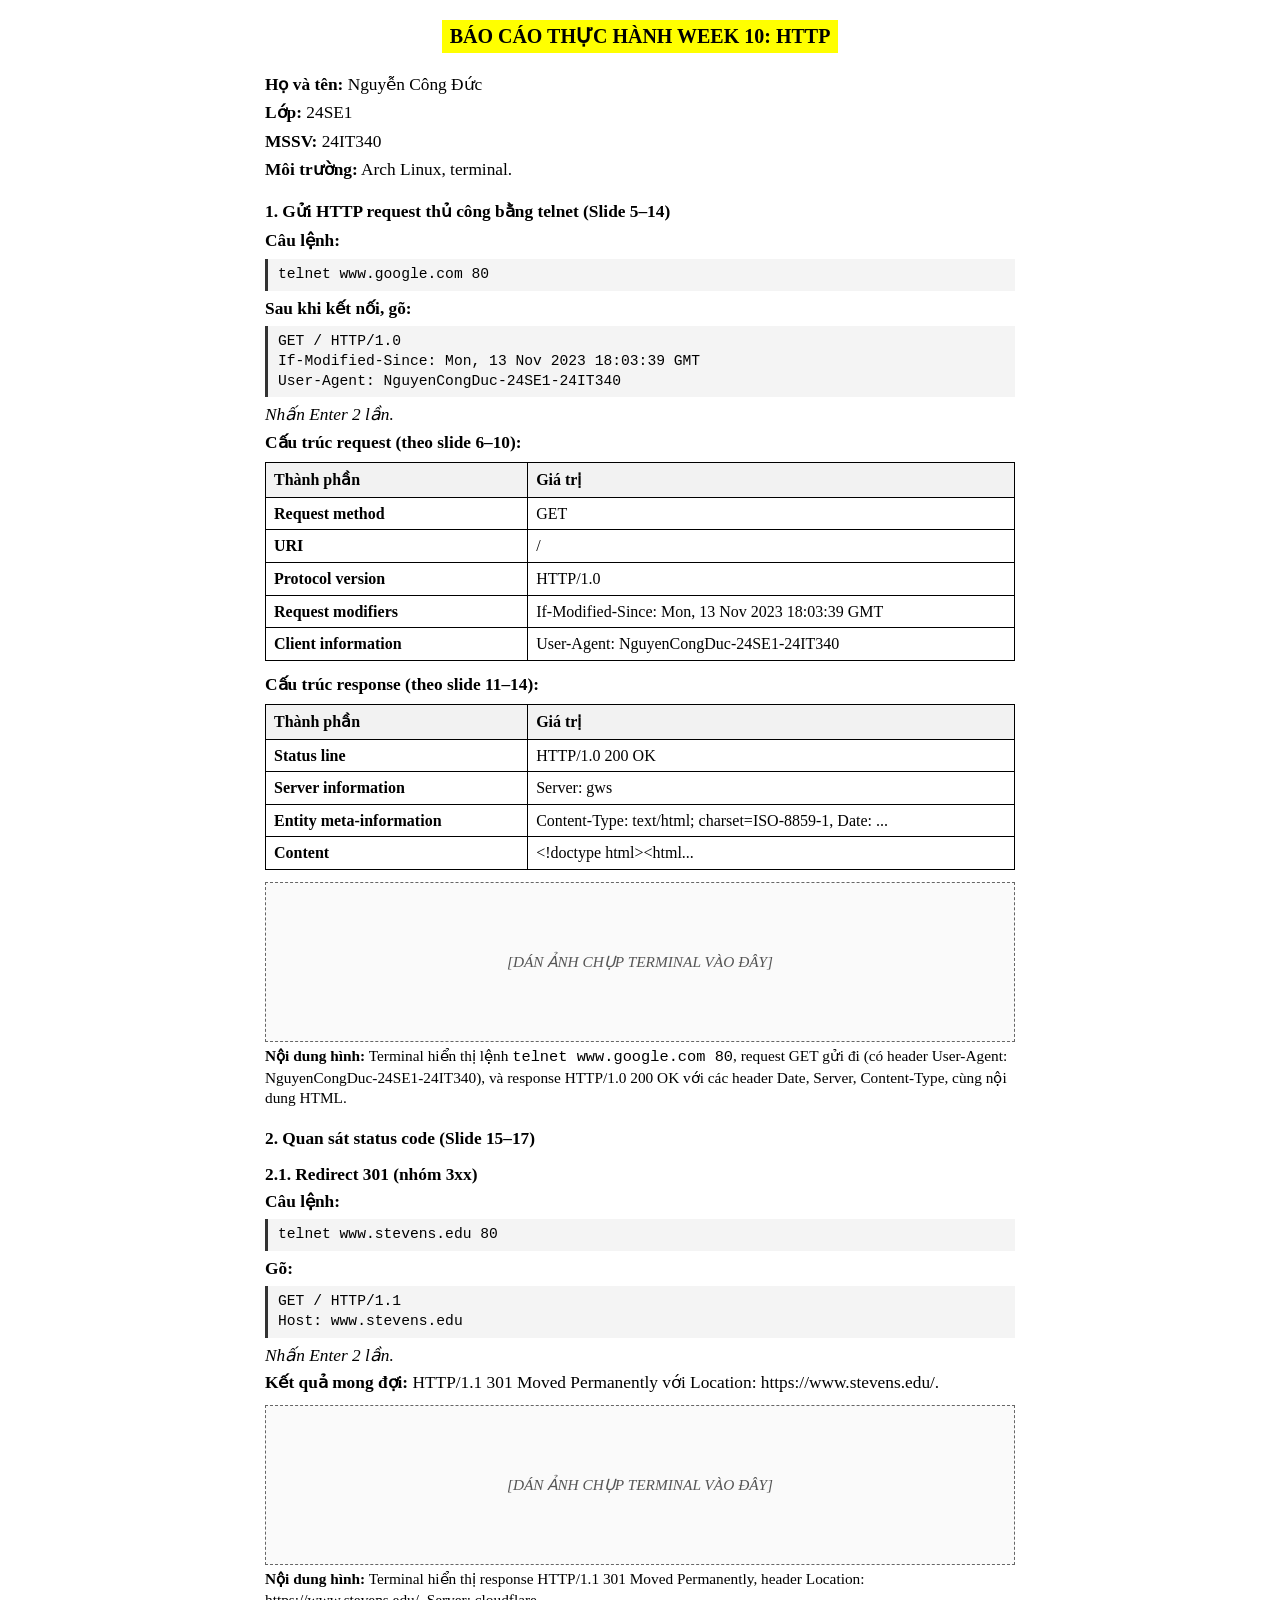
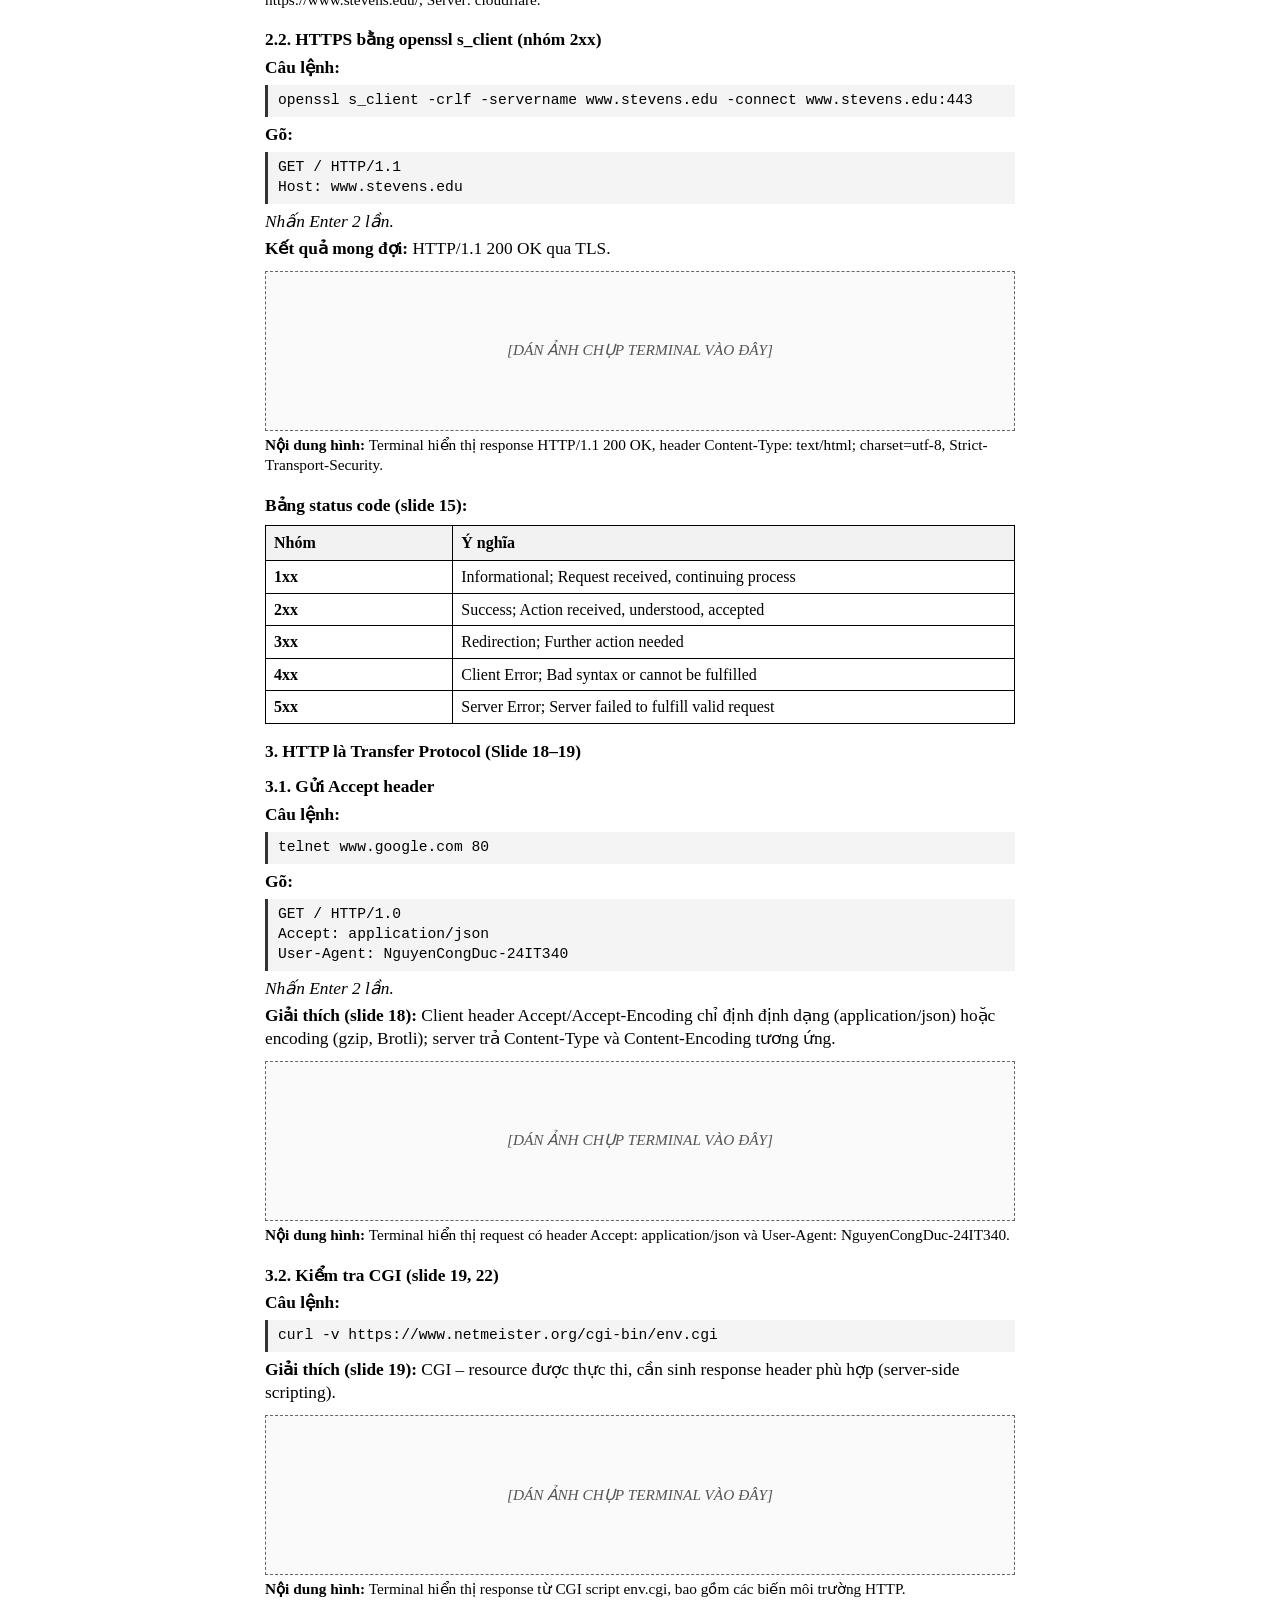
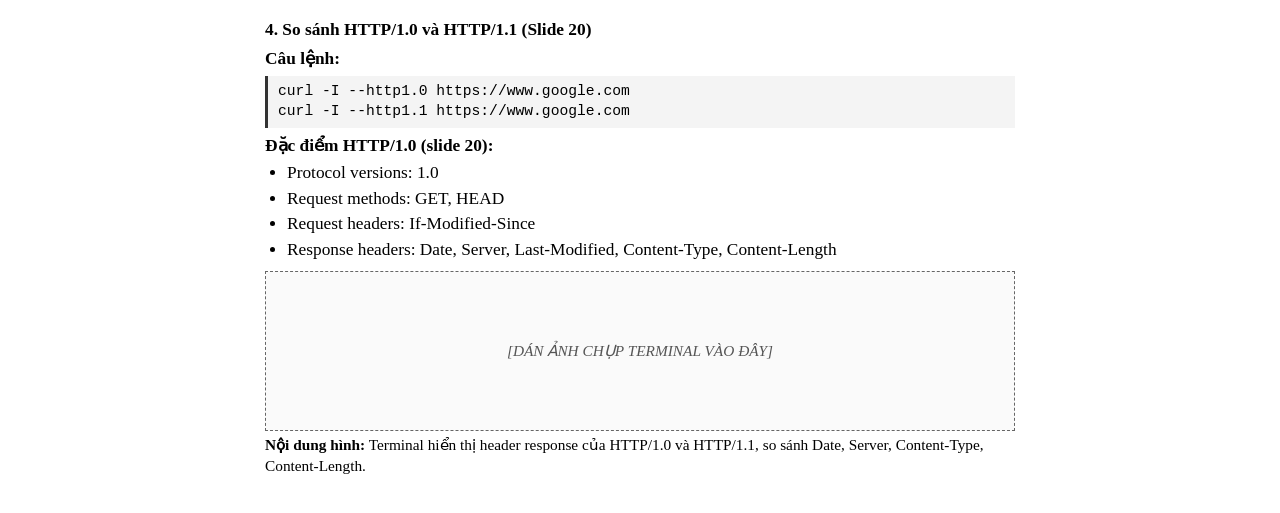
<file: BAO_CAO_WEEK10_HTTP.html>
<!DOCTYPE html>
<html lang="vi">
<head>
<meta charset="UTF-8">
<title>BÁO CÁO THỰC HÀNH WEEK 10: HTTP</title>
<style>
  @page {
    size: A4;
    margin: 20mm 20mm 20mm 20mm;
  }
  body {
    font-family: 'Times New Roman', Times, serif;
    font-size: 13pt;
    line-height: 1.35;
    color: #000;
    margin: 0 auto;
    padding: 20px;
    max-width: 750px;
  }
  .title-wrapper {
    text-align: center;
    margin-bottom: 20px;
  }
  .title {
    display: inline-block;
    background-color: #ffff00;
    font-weight: bold;
    font-size: 15pt;
    padding: 3px 8px;
    text-transform: uppercase;
  }
  .info {
    margin-bottom: 18px;
    line-height: 1.4;
  }
  h2 {
    font-size: 13pt;
    font-weight: bold;
    margin-top: 16px;
    margin-bottom: 6px;
  }
  h3 {
    font-size: 13pt;
    font-weight: bold;
    margin-top: 12px;
    margin-bottom: 4px;
  }
  p {
    margin: 4px 0;
  }
  .code-block {
    background-color: #f4f4f4;
    border-left: 3px solid #333;
    padding: 6px 10px;
    font-family: 'Courier New', Courier, monospace;
    font-size: 11pt;
    margin: 6px 0;
    white-space: pre-wrap;
  }
  table {
    width: 100%;
    border-collapse: collapse;
    margin: 8px 0 12px 0;
    font-size: 12pt;
  }
  table, th, td {
    border: 1px solid #000;
  }
  th {
    background-color: #f2f2f2;
    padding: 6px 8px;
    text-align: left;
    font-weight: bold;
  }
  td {
    padding: 5px 8px;
  }
  .img-box {
    border: 1.5px dashed #666;
    background-color: #fafafa;
    min-height: 160px;
    display: flex;
    align-items: center;
    justify-content: center;
    text-align: center;
    color: #555;
    font-style: italic;
    font-size: 11.5pt;
    margin: 10px 0 4px 0;
    padding: 20px;
    box-sizing: border-box;
  }
  .img-desc {
    font-size: 11.5pt;
    margin-bottom: 18px;
  }
  ul {
    margin: 4px 0 10px 0;
    padding-left: 22px;
  }
  li {
    margin-bottom: 2px;
  }
</style>
</head>
<body>

<div class="title-wrapper">
  <div class="title">BÁO CÁO THỰC HÀNH WEEK 10: HTTP</div>
</div>

<div class="info">
  <p><strong>Họ và tên:</strong> Nguyễn Công Đức</p>
  <p><strong>Lớp:</strong> 24SE1</p>
  <p><strong>MSSV:</strong> 24IT340</p>
  <p><strong>Môi trường:</strong> Arch Linux, terminal.</p>
</div>

<!-- MỤC 1 -->
<h2>1. Gửi HTTP request thủ công bằng telnet (Slide 5–14)</h2>
<p><strong>Câu lệnh:</strong></p>
<div class="code-block">telnet www.google.com 80</div>

<p><strong>Sau khi kết nối, gõ:</strong></p>
<div class="code-block">GET / HTTP/1.0
If-Modified-Since: Mon, 13 Nov 2023 18:03:39 GMT
User-Agent: NguyenCongDuc-24SE1-24IT340</div>
<p><em>Nhấn Enter 2 lần.</em></p>

<p><strong>Cấu trúc request (theo slide 6–10):</strong></p>
<table>
  <tr>
    <th style="width: 35%;">Thành phần</th>
    <th>Giá trị</th>
  </tr>
  <tr>
    <td><strong>Request method</strong></td>
    <td>GET</td>
  </tr>
  <tr>
    <td><strong>URI</strong></td>
    <td>/</td>
  </tr>
  <tr>
    <td><strong>Protocol version</strong></td>
    <td>HTTP/1.0</td>
  </tr>
  <tr>
    <td><strong>Request modifiers</strong></td>
    <td>If-Modified-Since: Mon, 13 Nov 2023 18:03:39 GMT</td>
  </tr>
  <tr>
    <td><strong>Client information</strong></td>
    <td>User-Agent: NguyenCongDuc-24SE1-24IT340</td>
  </tr>
</table>

<p><strong>Cấu trúc response (theo slide 11–14):</strong></p>
<table>
  <tr>
    <th style="width: 35%;">Thành phần</th>
    <th>Giá trị</th>
  </tr>
  <tr>
    <td><strong>Status line</strong></td>
    <td>HTTP/1.0 200 OK</td>
  </tr>
  <tr>
    <td><strong>Server information</strong></td>
    <td>Server: gws</td>
  </tr>
  <tr>
    <td><strong>Entity meta-information</strong></td>
    <td>Content-Type: text/html; charset=ISO-8859-1, Date: ...</td>
  </tr>
  <tr>
    <td><strong>Content</strong></td>
    <td>&lt;!doctype html&gt;&lt;html...</td>
  </tr>
</table>

<div class="img-box">
  [DÁN ẢNH CHỤP TERMINAL VÀO ĐÂY]
</div>
<p class="img-desc"><strong>Nội dung hình:</strong> Terminal hiển thị lệnh <code>telnet www.google.com 80</code>, request GET gửi đi (có header User-Agent: NguyenCongDuc-24SE1-24IT340), và response HTTP/1.0 200 OK với các header Date, Server, Content-Type, cùng nội dung HTML.</p>

<!-- MỤC 2 -->
<h2>2. Quan sát status code (Slide 15–17)</h2>

<h3>2.1. Redirect 301 (nhóm 3xx)</h3>
<p><strong>Câu lệnh:</strong></p>
<div class="code-block">telnet www.stevens.edu 80</div>

<p><strong>Gõ:</strong></p>
<div class="code-block">GET / HTTP/1.1
Host: www.stevens.edu</div>
<p><em>Nhấn Enter 2 lần.</em></p>

<p><strong>Kết quả mong đợi:</strong> HTTP/1.1 301 Moved Permanently với Location: https://www.stevens.edu/.</p>

<div class="img-box">
  [DÁN ẢNH CHỤP TERMINAL VÀO ĐÂY]
</div>
<p class="img-desc"><strong>Nội dung hình:</strong> Terminal hiển thị response HTTP/1.1 301 Moved Permanently, header Location: https://www.stevens.edu/, Server: cloudflare.</p>

<h3>2.2. HTTPS bằng openssl s_client (nhóm 2xx)</h3>
<p><strong>Câu lệnh:</strong></p>
<div class="code-block">openssl s_client -crlf -servername www.stevens.edu -connect www.stevens.edu:443</div>

<p><strong>Gõ:</strong></p>
<div class="code-block">GET / HTTP/1.1
Host: www.stevens.edu</div>
<p><em>Nhấn Enter 2 lần.</em></p>

<p><strong>Kết quả mong đợi:</strong> HTTP/1.1 200 OK qua TLS.</p>

<div class="img-box">
  [DÁN ẢNH CHỤP TERMINAL VÀO ĐÂY]
</div>
<p class="img-desc"><strong>Nội dung hình:</strong> Terminal hiển thị response HTTP/1.1 200 OK, header Content-Type: text/html; charset=utf-8, Strict-Transport-Security.</p>

<p><strong>Bảng status code (slide 15):</strong></p>
<table>
  <tr>
    <th style="width: 25%;">Nhóm</th>
    <th>Ý nghĩa</th>
  </tr>
  <tr>
    <td><strong>1xx</strong></td>
    <td>Informational; Request received, continuing process</td>
  </tr>
  <tr>
    <td><strong>2xx</strong></td>
    <td>Success; Action received, understood, accepted</td>
  </tr>
  <tr>
    <td><strong>3xx</strong></td>
    <td>Redirection; Further action needed</td>
  </tr>
  <tr>
    <td><strong>4xx</strong></td>
    <td>Client Error; Bad syntax or cannot be fulfilled</td>
  </tr>
  <tr>
    <td><strong>5xx</strong></td>
    <td>Server Error; Server failed to fulfill valid request</td>
  </tr>
</table>

<!-- MỤC 3 -->
<h2>3. HTTP là Transfer Protocol (Slide 18–19)</h2>

<h3>3.1. Gửi Accept header</h3>
<p><strong>Câu lệnh:</strong></p>
<div class="code-block">telnet www.google.com 80</div>

<p><strong>Gõ:</strong></p>
<div class="code-block">GET / HTTP/1.0
Accept: application/json
User-Agent: NguyenCongDuc-24IT340</div>
<p><em>Nhấn Enter 2 lần.</em></p>

<p><strong>Giải thích (slide 18):</strong> Client header Accept/Accept-Encoding chỉ định định dạng (application/json) hoặc encoding (gzip, Brotli); server trả Content-Type và Content-Encoding tương ứng.</p>

<div class="img-box">
  [DÁN ẢNH CHỤP TERMINAL VÀO ĐÂY]
</div>
<p class="img-desc"><strong>Nội dung hình:</strong> Terminal hiển thị request có header Accept: application/json và User-Agent: NguyenCongDuc-24IT340.</p>

<h3>3.2. Kiểm tra CGI (slide 19, 22)</h3>
<p><strong>Câu lệnh:</strong></p>
<div class="code-block">curl -v https://www.netmeister.org/cgi-bin/env.cgi</div>

<p><strong>Giải thích (slide 19):</strong> CGI – resource được thực thi, cần sinh response header phù hợp (server-side scripting).</p>

<div class="img-box">
  [DÁN ẢNH CHỤP TERMINAL VÀO ĐÂY]
</div>
<p class="img-desc"><strong>Nội dung hình:</strong> Terminal hiển thị response từ CGI script env.cgi, bao gồm các biến môi trường HTTP.</p>

<!-- MỤC 4 -->
<h2>4. So sánh HTTP/1.0 và HTTP/1.1 (Slide 20)</h2>
<p><strong>Câu lệnh:</strong></p>
<div class="code-block">curl -I --http1.0 https://www.google.com
curl -I --http1.1 https://www.google.com</div>

<p><strong>Đặc điểm HTTP/1.0 (slide 20):</strong></p>
<ul>
  <li>Protocol versions: 1.0</li>
  <li>Request methods: GET, HEAD</li>
  <li>Request headers: If-Modified-Since</li>
  <li>Response headers: Date, Server, Last-Modified, Content-Type, Content-Length</li>
</ul>

<div class="img-box">
  [DÁN ẢNH CHỤP TERMINAL VÀO ĐÂY]
</div>
<p class="img-desc"><strong>Nội dung hình:</strong> Terminal hiển thị header response của HTTP/1.0 và HTTP/1.1, so sánh Date, Server, Content-Type, Content-Length.</p>

</body>
</html>
</file>
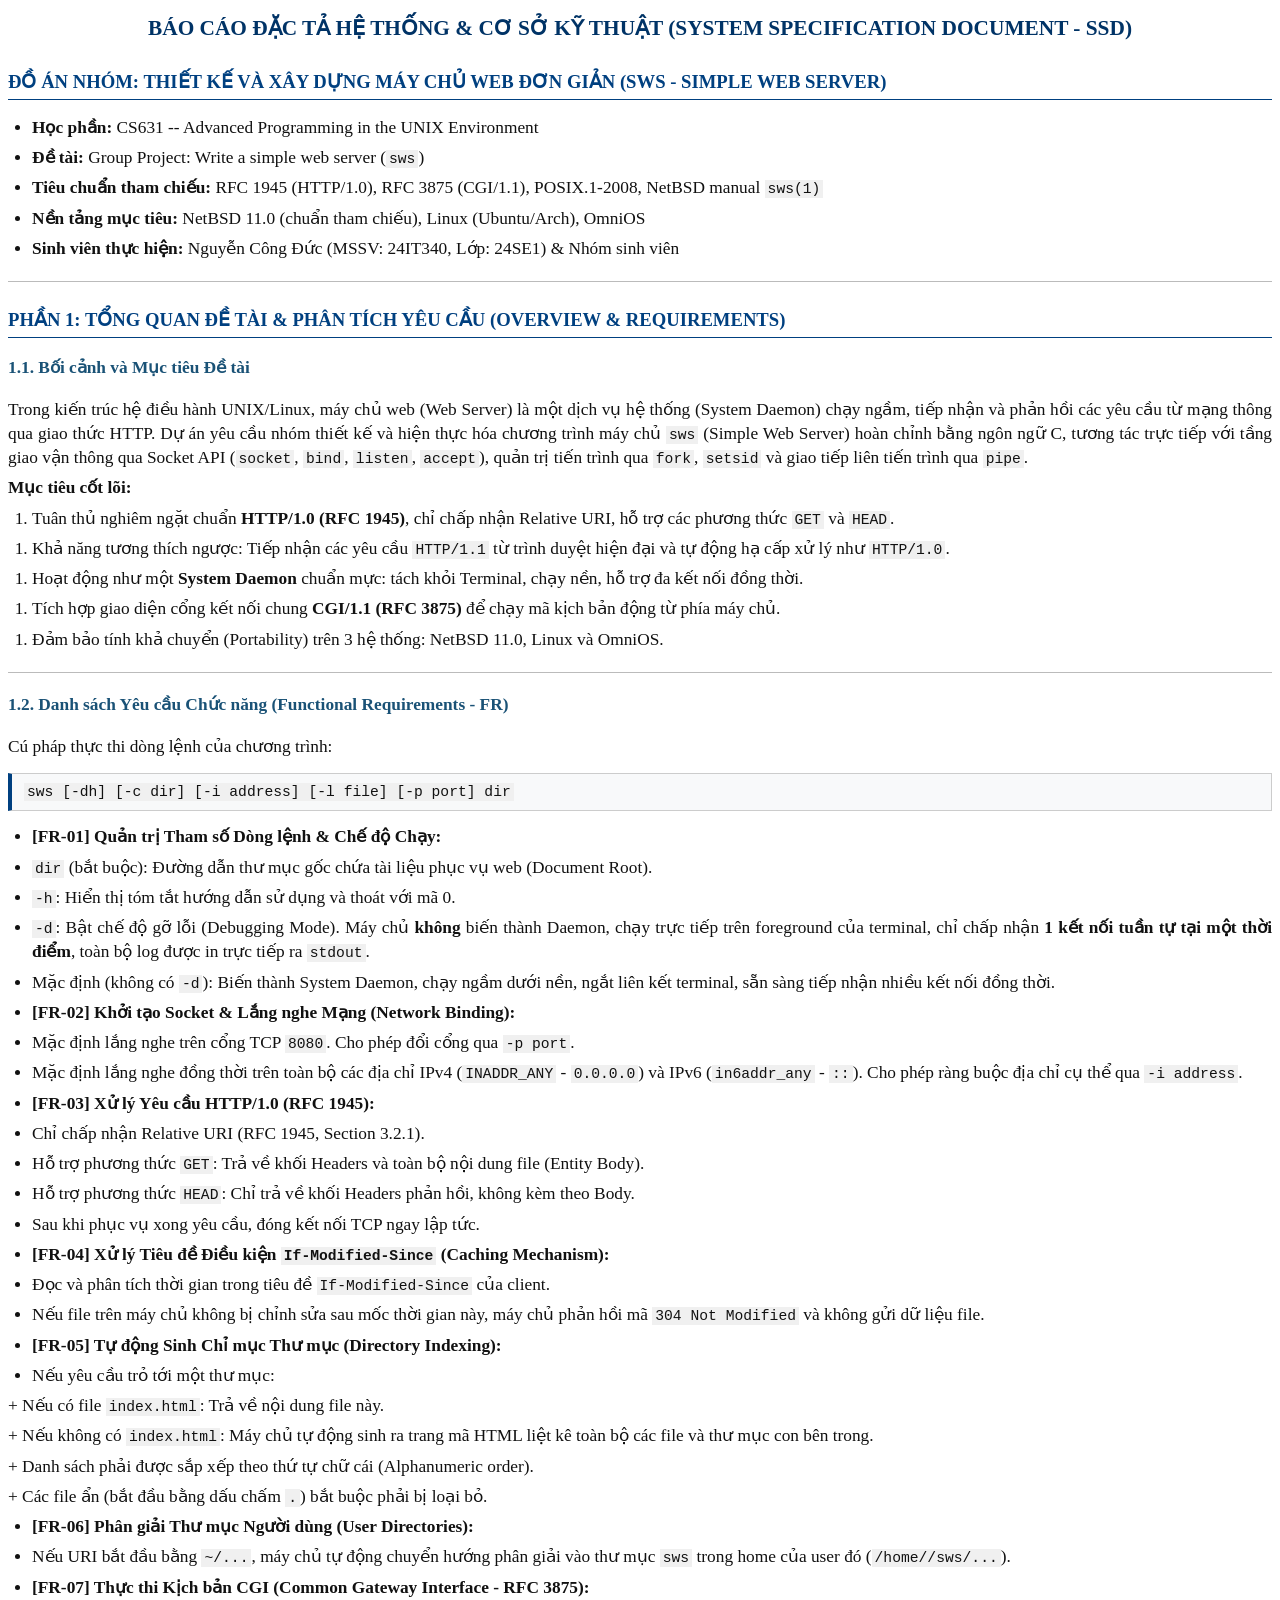
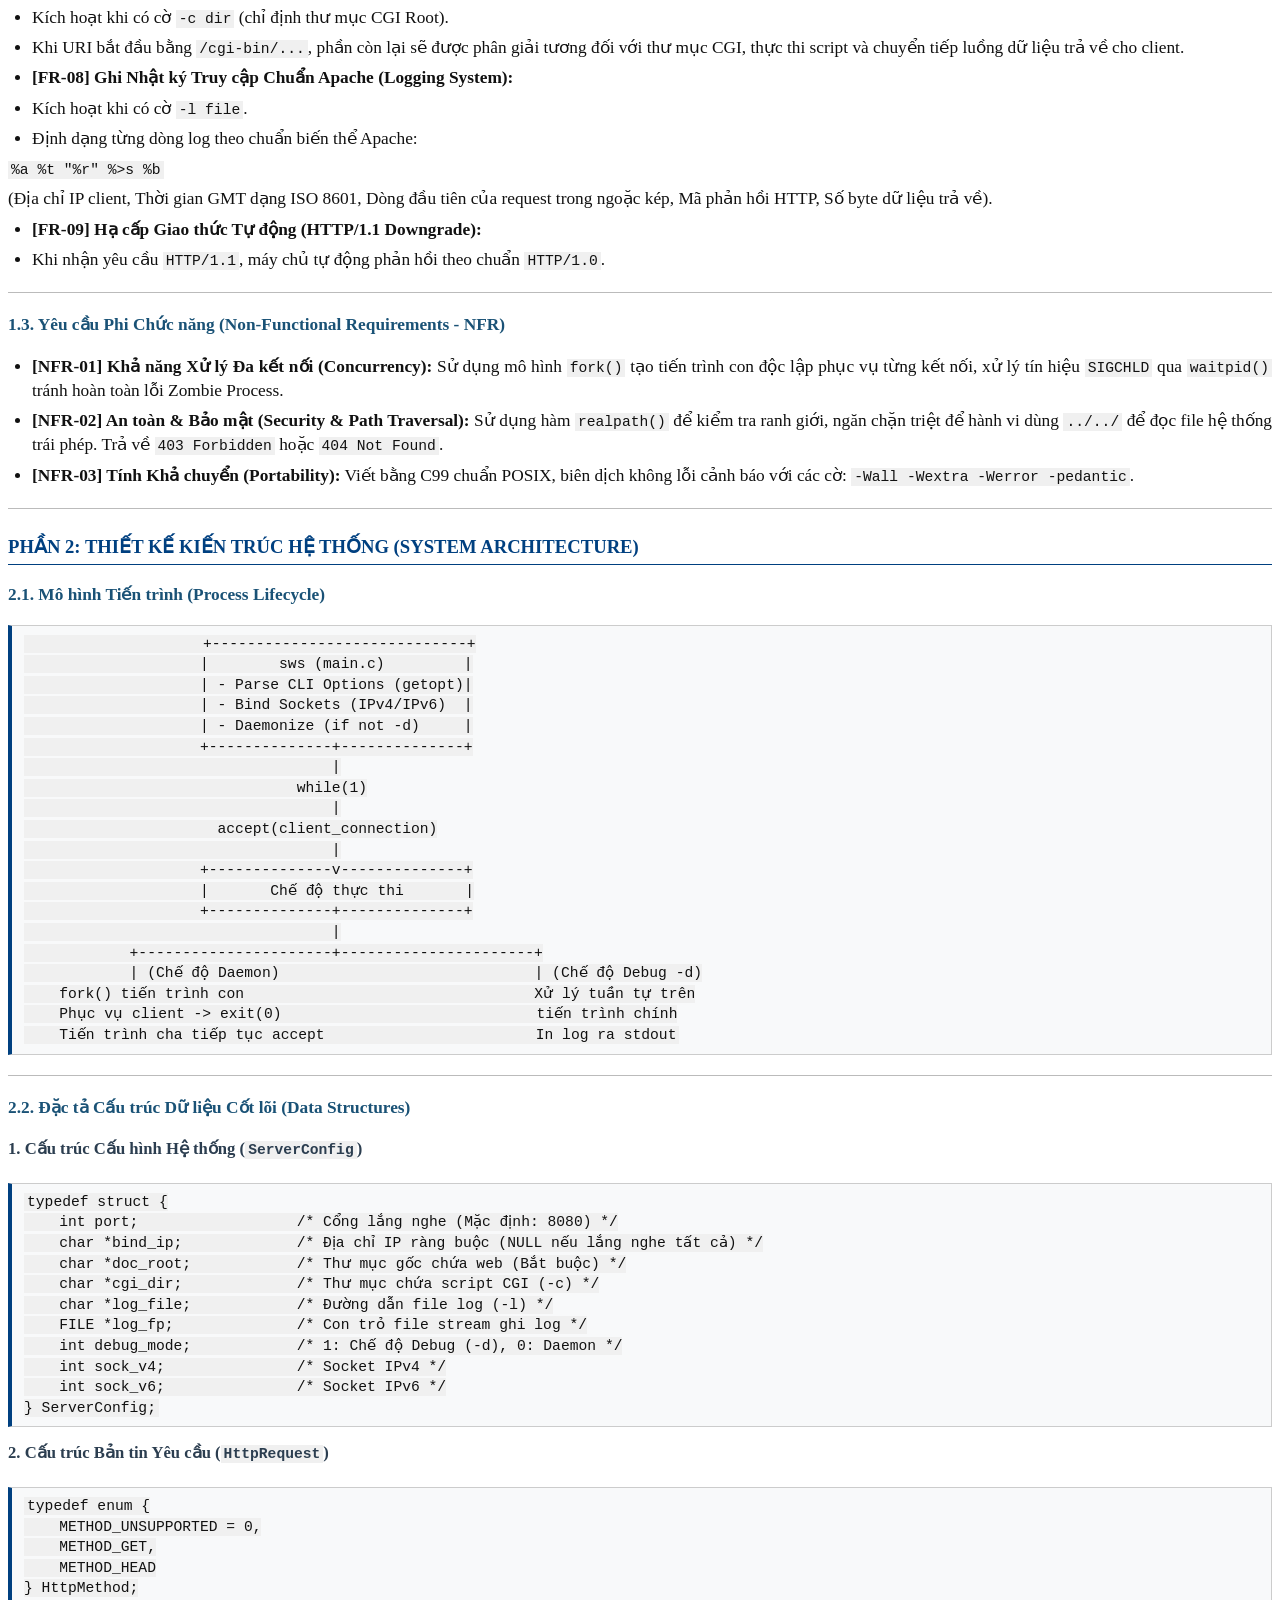
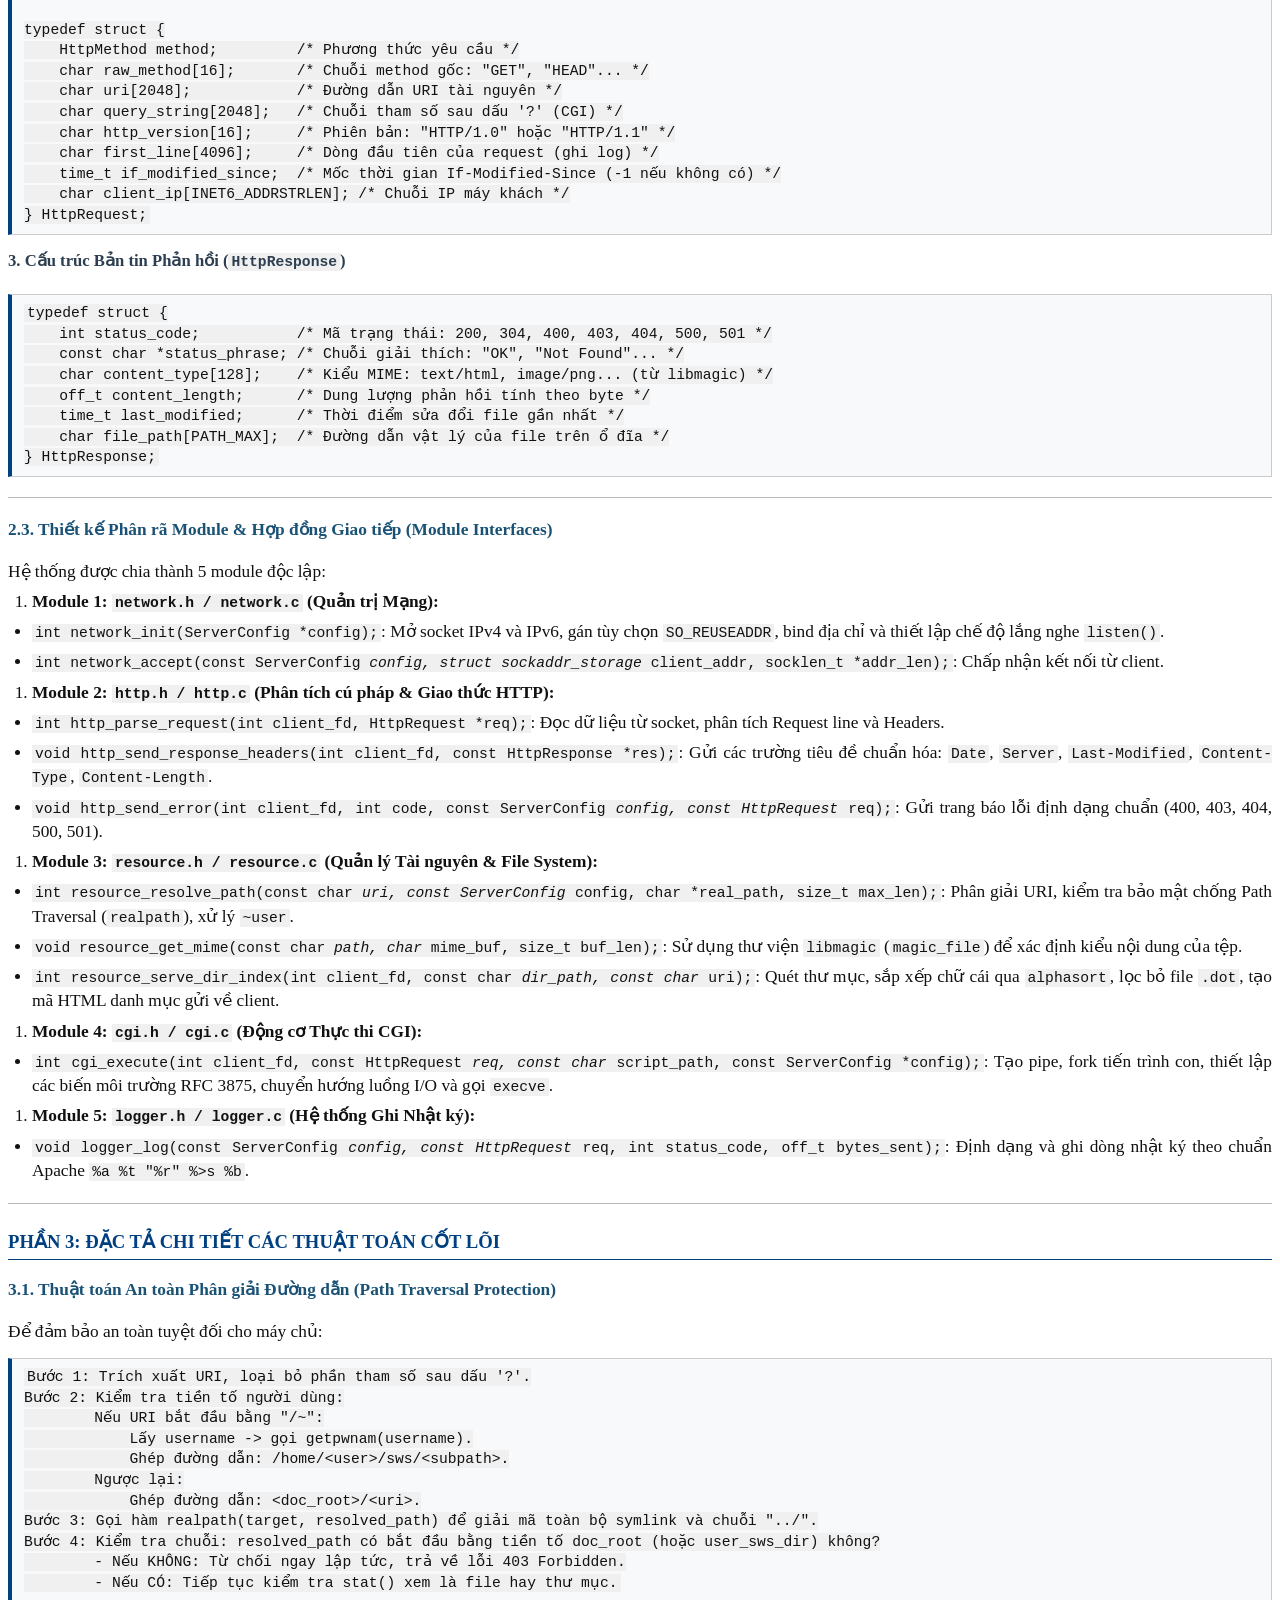
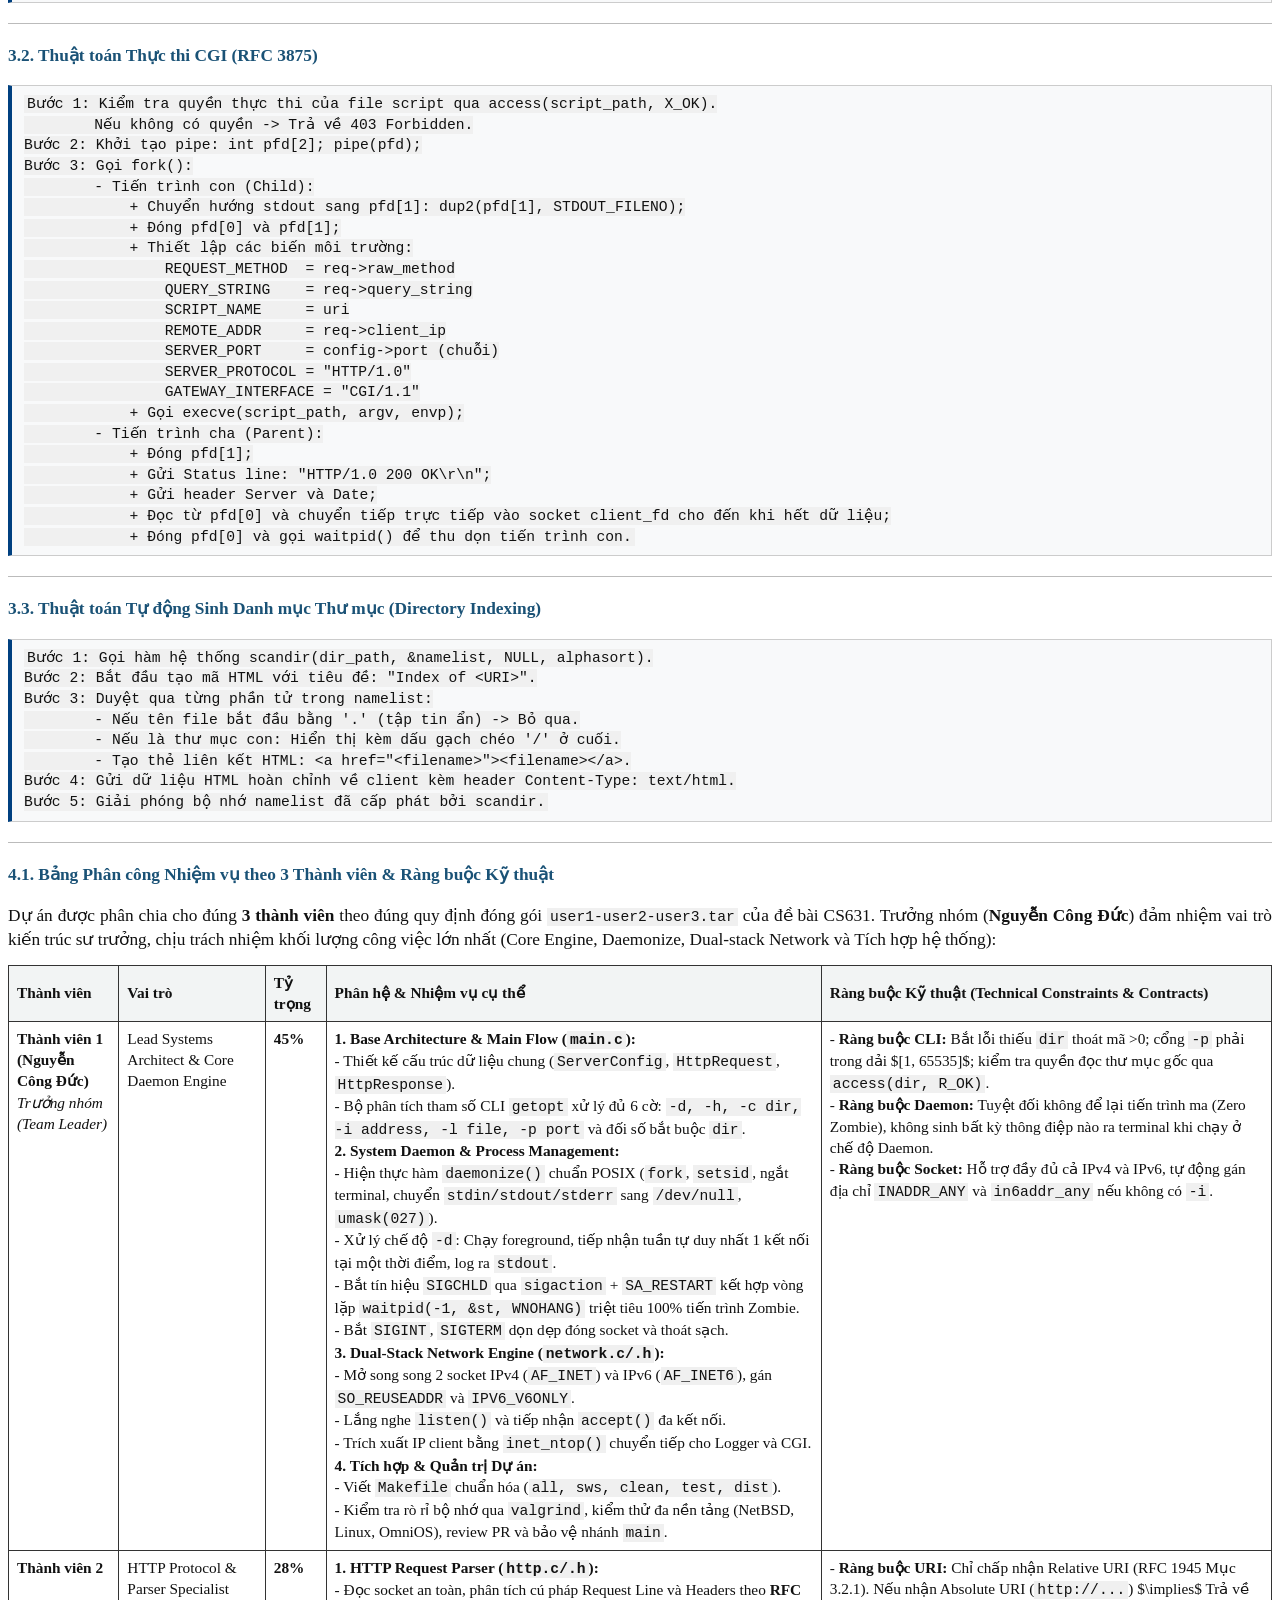
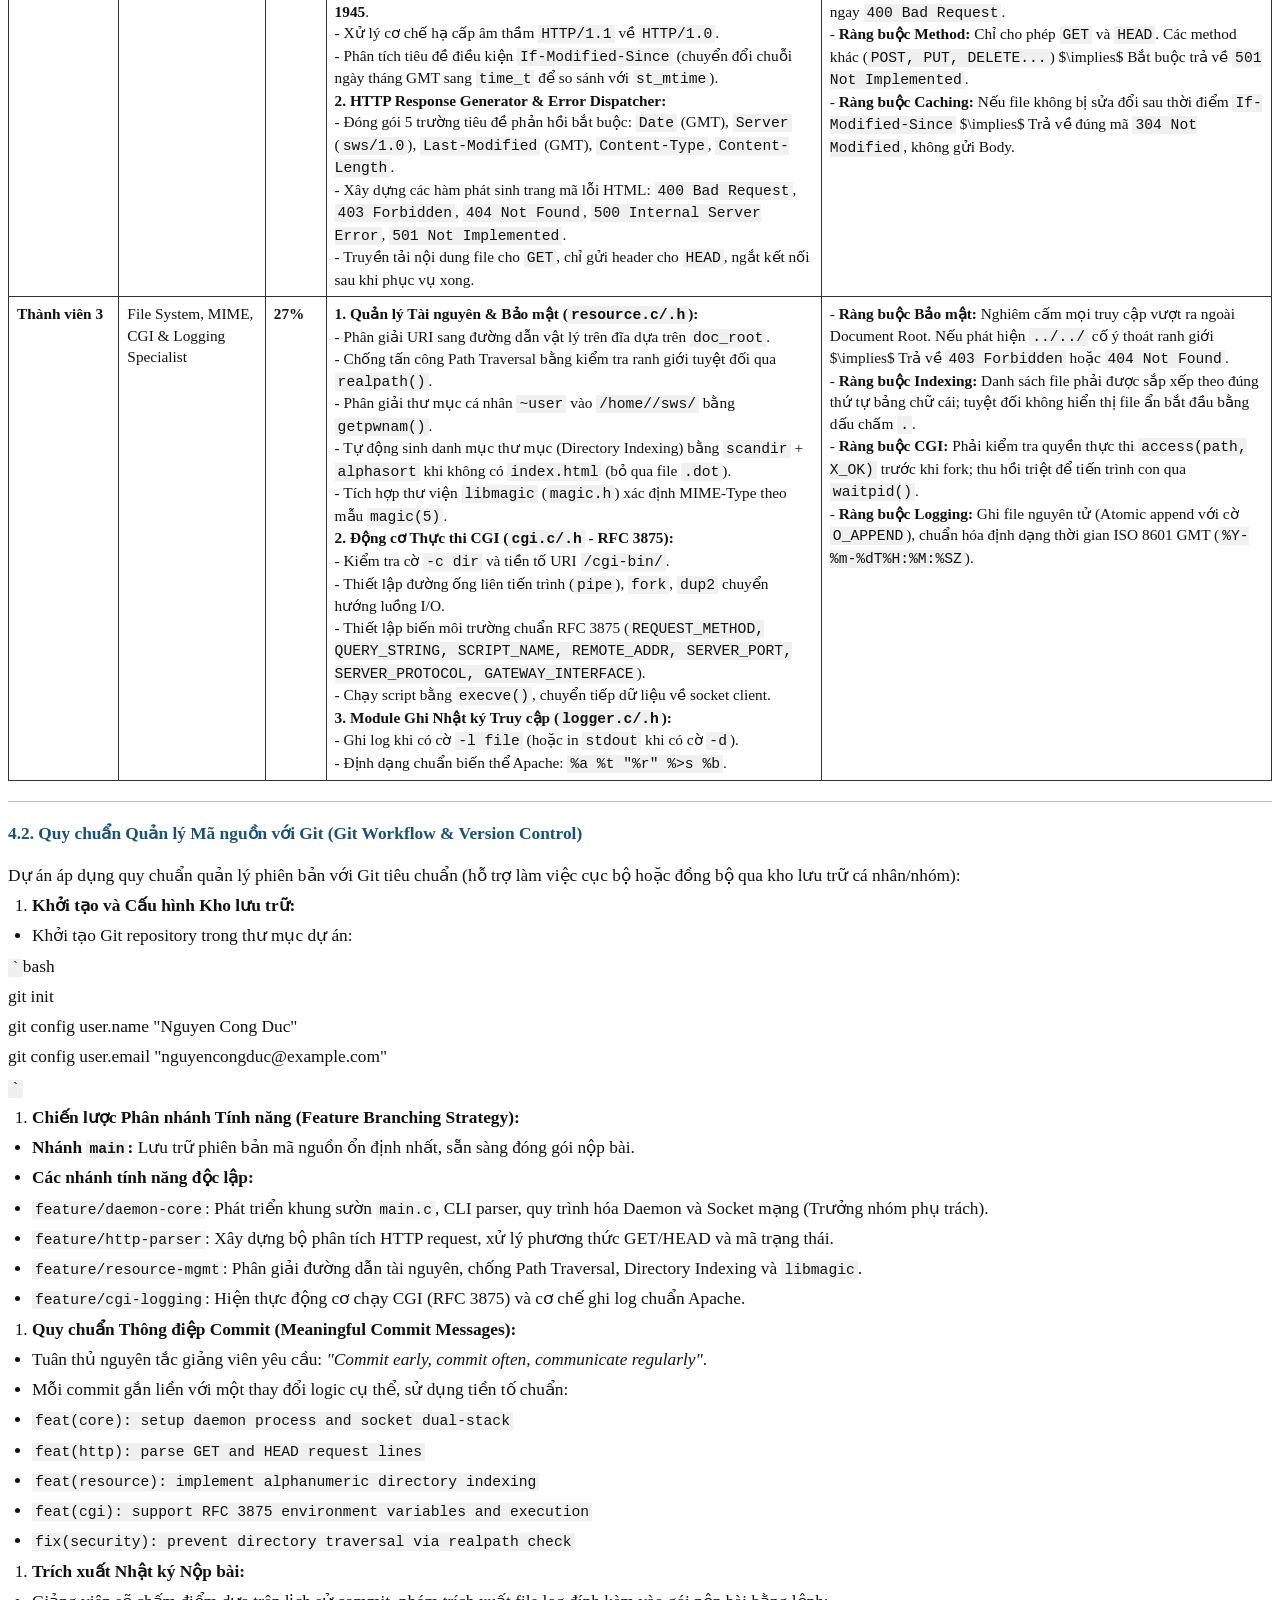
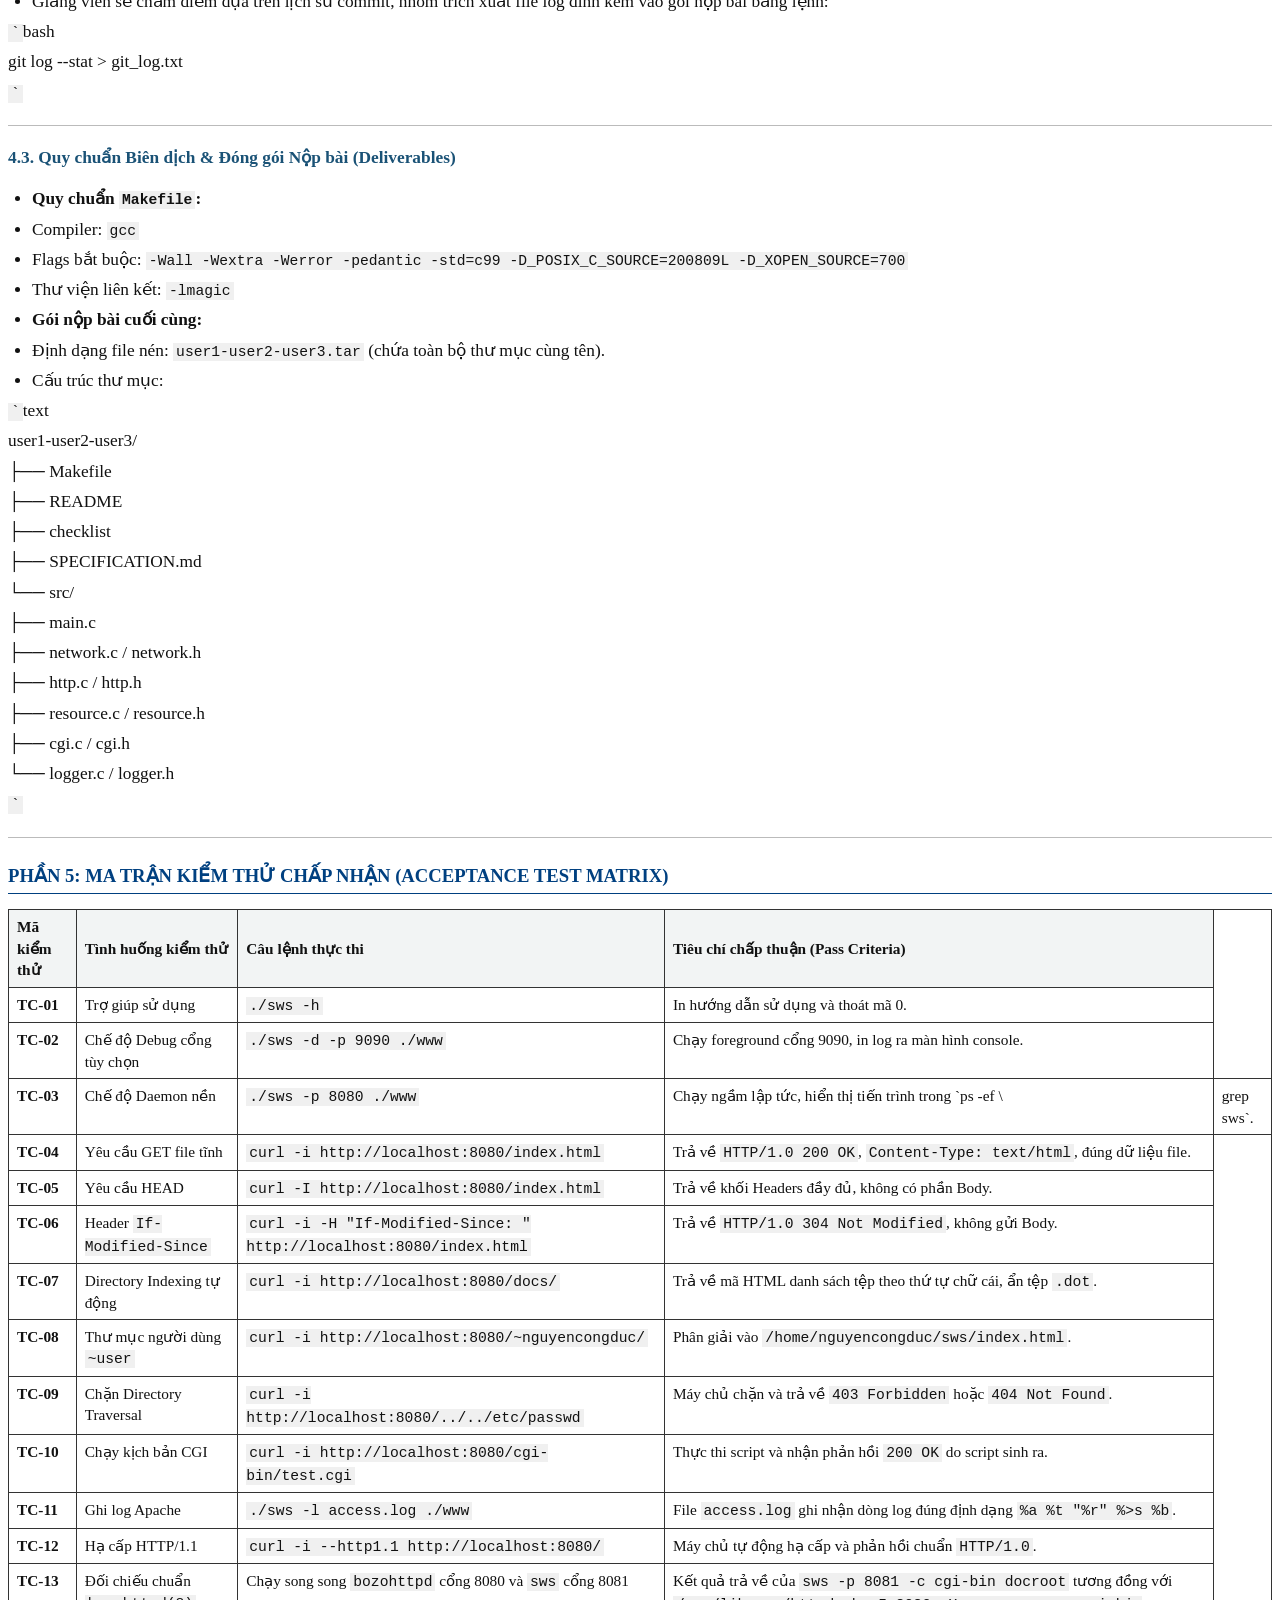
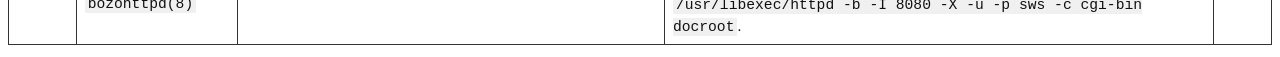
<file: SPECIFICATION.html>
<!DOCTYPE html>
<html lang="vi">
<head>
<meta charset="UTF-8">
<title>BÁO CÁO ĐẶC TẢ HỆ THỐNG - SWS WEB SERVER</title>
<style>
  @page { size: A4; margin: 20mm; }
  body {
    font-family: 'Times New Roman', Times, serif;
    font-size: 13pt;
    line-height: 1.4;
    color: #111;
  }
  h1 { font-size: 16pt; font-weight: bold; text-align: center; color: #003366; text-transform: uppercase; margin-bottom: 5px; }
  h2 { font-size: 14pt; font-weight: bold; color: #004080; border-bottom: 1.5px solid #004080; padding-bottom: 4px; margin-top: 25px; }
  h3 { font-size: 13pt; font-weight: bold; color: #1a5276; margin-top: 18px; }
  h4 { font-size: 12.5pt; font-weight: bold; color: #2c3e50; margin-top: 14px; }
  p { margin: 6px 0; text-align: justify; }
  table { border-collapse: collapse; width: 100%; margin: 12px 0; font-size: 11.5pt; }
  table, th, td { border: 1px solid #333; }
  th { background-color: #f2f4f4; padding: 6px 8px; font-weight: bold; text-align: left; }
  td { padding: 6px 8px; vertical-align: top; }
  pre {
    background-color: #f8f9fa;
    border: 1px solid #ccc;
    border-left: 4px solid #004080;
    padding: 8px 12px;
    font-family: 'Courier New', Courier, monospace;
    font-size: 10.5pt;
    overflow-x: auto;
  }
  code { font-family: 'Courier New', Courier, monospace; font-size: 11pt; background-color: #f0f0f0; padding: 1px 3px; }
  ul, ol { margin: 6px 0; padding-left: 24px; }
  li { margin-bottom: 3px; text-align: justify; }
  hr { border: 0; border-top: 1px solid #bbb; margin: 20px 0; }
</style>
</head>
<body>
<h1>BÁO CÁO ĐẶC TẢ HỆ THỐNG & CƠ SỞ KỸ THUẬT (SYSTEM SPECIFICATION DOCUMENT - SSD)</h1>
<h2>ĐỒ ÁN NHÓM: THIẾT KẾ VÀ XÂY DỰNG MÁY CHỦ WEB ĐƠN GIẢN (SWS - SIMPLE WEB SERVER)</h2>
<ul><li><strong>Học phần:</strong> CS631 -- Advanced Programming in the UNIX Environment</li></ul>
<ul><li><strong>Đề tài:</strong> Group Project: Write a simple web server (<code>sws</code>)</li></ul>
<ul><li><strong>Tiêu chuẩn tham chiếu:</strong> RFC 1945 (HTTP/1.0), RFC 3875 (CGI/1.1), POSIX.1-2008, NetBSD manual <code>sws(1)</code></li></ul>
<ul><li><strong>Nền tảng mục tiêu:</strong> NetBSD 11.0 (chuẩn tham chiếu), Linux (Ubuntu/Arch), OmniOS</li></ul>
<ul><li><strong>Sinh viên thực hiện:</strong> Nguyễn Công Đức (MSSV: 24IT340, Lớp: 24SE1) & Nhóm sinh viên</li></ul>
<hr>
<h2>PHẦN 1: TỔNG QUAN ĐỀ TÀI & PHÂN TÍCH YÊU CẦU (OVERVIEW & REQUIREMENTS)</h2>
<h3>1.1. Bối cảnh và Mục tiêu Đề tài</h3>
<p>Trong kiến trúc hệ điều hành UNIX/Linux, máy chủ web (Web Server) là một dịch vụ hệ thống (System Daemon) chạy ngầm, tiếp nhận và phản hồi các yêu cầu từ mạng thông qua giao thức HTTP. Dự án yêu cầu nhóm thiết kế và hiện thực hóa chương trình máy chủ <code>sws</code> (Simple Web Server) hoàn chỉnh bằng ngôn ngữ C, tương tác trực tiếp với tầng giao vận thông qua Socket API (<code>socket</code>, <code>bind</code>, <code>listen</code>, <code>accept</code>), quản trị tiến trình qua <code>fork</code>, <code>setsid</code> và giao tiếp liên tiến trình qua <code>pipe</code>.</p>
<p><strong>Mục tiêu cốt lõi:</strong></p>
<ol><li>Tuân thủ nghiêm ngặt chuẩn <strong>HTTP/1.0 (RFC 1945)</strong>, chỉ chấp nhận Relative URI, hỗ trợ các phương thức <code>GET</code> và <code>HEAD</code>.</li></ol>
<ol><li>Khả năng tương thích ngược: Tiếp nhận các yêu cầu <code>HTTP/1.1</code> từ trình duyệt hiện đại và tự động hạ cấp xử lý như <code>HTTP/1.0</code>.</li></ol>
<ol><li>Hoạt động như một <strong>System Daemon</strong> chuẩn mực: tách khỏi Terminal, chạy nền, hỗ trợ đa kết nối đồng thời.</li></ol>
<ol><li>Tích hợp giao diện cổng kết nối chung <strong>CGI/1.1 (RFC 3875)</strong> để chạy mã kịch bản động từ phía máy chủ.</li></ol>
<ol><li>Đảm bảo tính khả chuyển (Portability) trên 3 hệ thống: NetBSD 11.0, Linux và OmniOS.</li></ol>
<hr>
<h3>1.2. Danh sách Yêu cầu Chức năng (Functional Requirements - FR)</h3>
<p>Cú pháp thực thi dòng lệnh của chương trình:</p>
<pre><code>sws [-dh] [-c dir] [-i address] [-l file] [-p port] dir</code></pre>
<ul><li><strong>[FR-01] Quản trị Tham số Dòng lệnh & Chế độ Chạy:</strong></li></ul>
<ul><li><code>dir</code> (bắt buộc): Đường dẫn thư mục gốc chứa tài liệu phục vụ web (Document Root).</li></ul>
<ul><li><code>-h</code>: Hiển thị tóm tắt hướng dẫn sử dụng và thoát với mã 0.</li></ul>
<ul><li><code>-d</code>: Bật chế độ gỡ lỗi (Debugging Mode). Máy chủ <strong>không</strong> biến thành Daemon, chạy trực tiếp trên foreground của terminal, chỉ chấp nhận <strong>1 kết nối tuần tự tại một thời điểm</strong>, toàn bộ log được in trực tiếp ra <code>stdout</code>.</li></ul>
<ul><li>Mặc định (không có <code>-d</code>): Biến thành System Daemon, chạy ngầm dưới nền, ngắt liên kết terminal, sẵn sàng tiếp nhận nhiều kết nối đồng thời.</li></ul>
<ul><li><strong>[FR-02] Khởi tạo Socket & Lắng nghe Mạng (Network Binding):</strong></li></ul>
<ul><li>Mặc định lắng nghe trên cổng TCP <code>8080</code>. Cho phép đổi cổng qua <code>-p port</code>.</li></ul>
<ul><li>Mặc định lắng nghe đồng thời trên toàn bộ các địa chỉ IPv4 (<code>INADDR_ANY</code> - <code>0.0.0.0</code>) và IPv6 (<code>in6addr_any</code> - <code>::</code>). Cho phép ràng buộc địa chỉ cụ thể qua <code>-i address</code>.</li></ul>
<ul><li><strong>[FR-03] Xử lý Yêu cầu HTTP/1.0 (RFC 1945):</strong></li></ul>
<ul><li>Chỉ chấp nhận Relative URI (RFC 1945, Section 3.2.1).</li></ul>
<ul><li>Hỗ trợ phương thức <code>GET</code>: Trả về khối Headers và toàn bộ nội dung file (Entity Body).</li></ul>
<ul><li>Hỗ trợ phương thức <code>HEAD</code>: Chỉ trả về khối Headers phản hồi, không kèm theo Body.</li></ul>
<ul><li>Sau khi phục vụ xong yêu cầu, đóng kết nối TCP ngay lập tức.</li></ul>
<ul><li><strong>[FR-04] Xử lý Tiêu đề Điều kiện <code>If-Modified-Since</code> (Caching Mechanism):</strong></li></ul>
<ul><li>Đọc và phân tích thời gian trong tiêu đề <code>If-Modified-Since</code> của client.</li></ul>
<ul><li>Nếu file trên máy chủ không bị chỉnh sửa sau mốc thời gian này, máy chủ phản hồi mã <code>304 Not Modified</code> và không gửi dữ liệu file.</li></ul>
<ul><li><strong>[FR-05] Tự động Sinh Chỉ mục Thư mục (Directory Indexing):</strong></li></ul>
<ul><li>Nếu yêu cầu trỏ tới một thư mục:</li></ul>
<p>    + Nếu có file <code>index.html</code>: Trả về nội dung file này.</p>
<p>    + Nếu không có <code>index.html</code>: Máy chủ tự động sinh ra trang mã HTML liệt kê toàn bộ các file và thư mục con bên trong.</p>
<p>    + Danh sách phải được sắp xếp theo thứ tự chữ cái (Alphanumeric order).</p>
<p>    + Các file ẩn (bắt đầu bằng dấu chấm <code>.</code>) bắt buộc phải bị loại bỏ.</p>
<ul><li><strong>[FR-06] Phân giải Thư mục Người dùng (User Directories):</strong></li></ul>
<ul><li>Nếu URI bắt đầu bằng <code>~<username>/...</code>, máy chủ tự động chuyển hướng phân giải vào thư mục <code>sws</code> trong home của user đó (<code>/home/<username>/sws/...</code>).</li></ul>
<ul><li><strong>[FR-07] Thực thi Kịch bản CGI (Common Gateway Interface - RFC 3875):</strong></li></ul>
<ul><li>Kích hoạt khi có cờ <code>-c dir</code> (chỉ định thư mục CGI Root).</li></ul>
<ul><li>Khi URI bắt đầu bằng <code>/cgi-bin/...</code>, phần còn lại sẽ được phân giải tương đối với thư mục CGI, thực thi script và chuyển tiếp luồng dữ liệu trả về cho client.</li></ul>
<ul><li><strong>[FR-08] Ghi Nhật ký Truy cập Chuẩn Apache (Logging System):</strong></li></ul>
<ul><li>Kích hoạt khi có cờ <code>-l file</code>.</li></ul>
<ul><li>Định dạng từng dòng log theo chuẩn biến thể Apache:</li></ul>
<p>    <code>%a %t "%r" %>s %b</code></p>
<p>    (Địa chỉ IP client, Thời gian GMT dạng ISO 8601, Dòng đầu tiên của request trong ngoặc kép, Mã phản hồi HTTP, Số byte dữ liệu trả về).</p>
<ul><li><strong>[FR-09] Hạ cấp Giao thức Tự động (HTTP/1.1 Downgrade):</strong></li></ul>
<ul><li>Khi nhận yêu cầu <code>HTTP/1.1</code>, máy chủ tự động phản hồi theo chuẩn <code>HTTP/1.0</code>.</li></ul>
<hr>
<h3>1.3. Yêu cầu Phi Chức năng (Non-Functional Requirements - NFR)</h3>
<ul><li><strong>[NFR-01] Khả năng Xử lý Đa kết nối (Concurrency):</strong> Sử dụng mô hình <code>fork()</code> tạo tiến trình con độc lập phục vụ từng kết nối, xử lý tín hiệu <code>SIGCHLD</code> qua <code>waitpid()</code> tránh hoàn toàn lỗi Zombie Process.</li></ul>
<ul><li><strong>[NFR-02] An toàn & Bảo mật (Security & Path Traversal):</strong> Sử dụng hàm <code>realpath()</code> để kiểm tra ranh giới, ngăn chặn triệt để hành vi dùng <code>../../</code> để đọc file hệ thống trái phép. Trả về <code>403 Forbidden</code> hoặc <code>404 Not Found</code>.</li></ul>
<ul><li><strong>[NFR-03] Tính Khả chuyển (Portability):</strong> Viết bằng C99 chuẩn POSIX, biên dịch không lỗi cảnh báo với các cờ: <code>-Wall -Wextra -Werror -pedantic</code>.</li></ul>
<hr>
<h2>PHẦN 2: THIẾT KẾ KIẾN TRÚC HỆ THỐNG (SYSTEM ARCHITECTURE)</h2>
<h3>2.1. Mô hình Tiến trình (Process Lifecycle)</h3>
<pre><code>                    +-----------------------------+
                    |        sws (main.c)         |
                    | - Parse CLI Options (getopt)|
                    | - Bind Sockets (IPv4/IPv6)  |
                    | - Daemonize (if not -d)     |
                    +--------------+--------------+
                                   |
                               while(1)
                                   |
                      accept(client_connection)
                                   |
                    +--------------v--------------+
                    |       Chế độ thực thi       |
                    +--------------+--------------+
                                   |
            +----------------------+----------------------+
            | (Chế độ Daemon)                             | (Chế độ Debug -d)
    fork() tiến trình con                                 Xử lý tuần tự trên
    Phục vụ client -&gt; exit(0)                             tiến trình chính
    Tiến trình cha tiếp tục accept                        In log ra stdout</code></pre>
<hr>
<h3>2.2. Đặc tả Cấu trúc Dữ liệu Cốt lõi (Data Structures)</h3>
<h4>1. Cấu trúc Cấu hình Hệ thống (<code>ServerConfig</code>)</h4>
<pre><code>typedef struct {
    int port;                  /* Cổng lắng nghe (Mặc định: 8080) */
    char *bind_ip;             /* Địa chỉ IP ràng buộc (NULL nếu lắng nghe tất cả) */
    char *doc_root;            /* Thư mục gốc chứa web (Bắt buộc) */
    char *cgi_dir;             /* Thư mục chứa script CGI (-c) */
    char *log_file;            /* Đường dẫn file log (-l) */
    FILE *log_fp;              /* Con trỏ file stream ghi log */
    int debug_mode;            /* 1: Chế độ Debug (-d), 0: Daemon */
    int sock_v4;               /* Socket IPv4 */
    int sock_v6;               /* Socket IPv6 */
} ServerConfig;</code></pre>
<h4>2. Cấu trúc Bản tin Yêu cầu (<code>HttpRequest</code>)</h4>
<pre><code>typedef enum {
    METHOD_UNSUPPORTED = 0,
    METHOD_GET,
    METHOD_HEAD
} HttpMethod;

typedef struct {
    HttpMethod method;         /* Phương thức yêu cầu */
    char raw_method[16];       /* Chuỗi method gốc: &quot;GET&quot;, &quot;HEAD&quot;... */
    char uri[2048];            /* Đường dẫn URI tài nguyên */
    char query_string[2048];   /* Chuỗi tham số sau dấu &#x27;?&#x27; (CGI) */
    char http_version[16];     /* Phiên bản: &quot;HTTP/1.0&quot; hoặc &quot;HTTP/1.1&quot; */
    char first_line[4096];     /* Dòng đầu tiên của request (ghi log) */
    time_t if_modified_since;  /* Mốc thời gian If-Modified-Since (-1 nếu không có) */
    char client_ip[INET6_ADDRSTRLEN]; /* Chuỗi IP máy khách */
} HttpRequest;</code></pre>
<h4>3. Cấu trúc Bản tin Phản hồi (<code>HttpResponse</code>)</h4>
<pre><code>typedef struct {
    int status_code;           /* Mã trạng thái: 200, 304, 400, 403, 404, 500, 501 */
    const char *status_phrase; /* Chuỗi giải thích: &quot;OK&quot;, &quot;Not Found&quot;... */
    char content_type[128];    /* Kiểu MIME: text/html, image/png... (từ libmagic) */
    off_t content_length;      /* Dung lượng phản hồi tính theo byte */
    time_t last_modified;      /* Thời điểm sửa đổi file gần nhất */
    char file_path[PATH_MAX];  /* Đường dẫn vật lý của file trên ổ đĩa */
} HttpResponse;</code></pre>
<hr>
<h3>2.3. Thiết kế Phân rã Module & Hợp đồng Giao tiếp (Module Interfaces)</h3>
<p>Hệ thống được chia thành 5 module độc lập:</p>
<ol><li><strong>Module 1: <code>network.h / network.c</code> (Quản trị Mạng):</strong></li></ol>
<ul><li><code>int network_init(ServerConfig *config);</code>: Mở socket IPv4 và IPv6, gán tùy chọn <code>SO_REUSEADDR</code>, bind địa chỉ và thiết lập chế độ lắng nghe <code>listen()</code>.</li></ul>
<ul><li><code>int network_accept(const ServerConfig <em>config, struct sockaddr_storage </em>client_addr, socklen_t *addr_len);</code>: Chấp nhận kết nối từ client.</li></ul>
<ol><li><strong>Module 2: <code>http.h / http.c</code> (Phân tích cú pháp & Giao thức HTTP):</strong></li></ol>
<ul><li><code>int http_parse_request(int client_fd, HttpRequest *req);</code>: Đọc dữ liệu từ socket, phân tích Request line và Headers.</li></ul>
<ul><li><code>void http_send_response_headers(int client_fd, const HttpResponse *res);</code>: Gửi các trường tiêu đề chuẩn hóa: <code>Date</code>, <code>Server</code>, <code>Last-Modified</code>, <code>Content-Type</code>, <code>Content-Length</code>.</li></ul>
<ul><li><code>void http_send_error(int client_fd, int code, const ServerConfig <em>config, const HttpRequest </em>req);</code>: Gửi trang báo lỗi định dạng chuẩn (400, 403, 404, 500, 501).</li></ul>
<ol><li><strong>Module 3: <code>resource.h / resource.c</code> (Quản lý Tài nguyên & File System):</strong></li></ol>
<ul><li><code>int resource_resolve_path(const char <em>uri, const ServerConfig </em>config, char *real_path, size_t max_len);</code>: Phân giải URI, kiểm tra bảo mật chống Path Traversal (<code>realpath</code>), xử lý <code>~user</code>.</li></ul>
<ul><li><code>void resource_get_mime(const char <em>path, char </em>mime_buf, size_t buf_len);</code>: Sử dụng thư viện <code>libmagic</code> (<code>magic_file</code>) để xác định kiểu nội dung của tệp.</li></ul>
<ul><li><code>int resource_serve_dir_index(int client_fd, const char <em>dir_path, const char </em>uri);</code>: Quét thư mục, sắp xếp chữ cái qua <code>alphasort</code>, lọc bỏ file <code>.dot</code>, tạo mã HTML danh mục gửi về client.</li></ul>
<ol><li><strong>Module 4: <code>cgi.h / cgi.c</code> (Động cơ Thực thi CGI):</strong></li></ol>
<ul><li><code>int cgi_execute(int client_fd, const HttpRequest <em>req, const char </em>script_path, const ServerConfig *config);</code>: Tạo pipe, fork tiến trình con, thiết lập các biến môi trường RFC 3875, chuyển hướng luồng I/O và gọi <code>execve</code>.</li></ul>
<ol><li><strong>Module 5: <code>logger.h / logger.c</code> (Hệ thống Ghi Nhật ký):</strong></li></ol>
<ul><li><code>void logger_log(const ServerConfig <em>config, const HttpRequest </em>req, int status_code, off_t bytes_sent);</code>: Định dạng và ghi dòng nhật ký theo chuẩn Apache <code>%a %t "%r" %>s %b</code>.</li></ul>
<hr>
<h2>PHẦN 3: ĐẶC TẢ CHI TIẾT CÁC THUẬT TOÁN CỐT LÕI</h2>
<h3>3.1. Thuật toán An toàn Phân giải Đường dẫn (Path Traversal Protection)</h3>
<p>Để đảm bảo an toàn tuyệt đối cho máy chủ:</p>
<pre><code>Bước 1: Trích xuất URI, loại bỏ phần tham số sau dấu &#x27;?&#x27;.
Bước 2: Kiểm tra tiền tố người dùng:
        Nếu URI bắt đầu bằng &quot;/~&quot;:
            Lấy username -&gt; gọi getpwnam(username).
            Ghép đường dẫn: /home/&lt;user&gt;/sws/&lt;subpath&gt;.
        Ngược lại:
            Ghép đường dẫn: &lt;doc_root&gt;/&lt;uri&gt;.
Bước 3: Gọi hàm realpath(target, resolved_path) để giải mã toàn bộ symlink và chuỗi &quot;../&quot;.
Bước 4: Kiểm tra chuỗi: resolved_path có bắt đầu bằng tiền tố doc_root (hoặc user_sws_dir) không?
        - Nếu KHÔNG: Từ chối ngay lập tức, trả về lỗi 403 Forbidden.
        - Nếu CÓ: Tiếp tục kiểm tra stat() xem là file hay thư mục.</code></pre>
<hr>
<h3>3.2. Thuật toán Thực thi CGI (RFC 3875)</h3>
<pre><code>Bước 1: Kiểm tra quyền thực thi của file script qua access(script_path, X_OK).
        Nếu không có quyền -&gt; Trả về 403 Forbidden.
Bước 2: Khởi tạo pipe: int pfd[2]; pipe(pfd);
Bước 3: Gọi fork():
        - Tiến trình con (Child):
            + Chuyển hướng stdout sang pfd[1]: dup2(pfd[1], STDOUT_FILENO);
            + Đóng pfd[0] và pfd[1];
            + Thiết lập các biến môi trường:
                REQUEST_METHOD  = req-&gt;raw_method
                QUERY_STRING    = req-&gt;query_string
                SCRIPT_NAME     = uri
                REMOTE_ADDR     = req-&gt;client_ip
                SERVER_PORT     = config-&gt;port (chuỗi)
                SERVER_PROTOCOL = &quot;HTTP/1.0&quot;
                GATEWAY_INTERFACE = &quot;CGI/1.1&quot;
            + Gọi execve(script_path, argv, envp);
        - Tiến trình cha (Parent):
            + Đóng pfd[1];
            + Gửi Status line: &quot;HTTP/1.0 200 OK\r\n&quot;;
            + Gửi header Server và Date;
            + Đọc từ pfd[0] và chuyển tiếp trực tiếp vào socket client_fd cho đến khi hết dữ liệu;
            + Đóng pfd[0] và gọi waitpid() để thu dọn tiến trình con.</code></pre>
<hr>
<h3>3.3. Thuật toán Tự động Sinh Danh mục Thư mục (Directory Indexing)</h3>
<pre><code>Bước 1: Gọi hàm hệ thống scandir(dir_path, &amp;namelist, NULL, alphasort).
Bước 2: Bắt đầu tạo mã HTML với tiêu đề: &quot;Index of &lt;URI&gt;&quot;.
Bước 3: Duyệt qua từng phần tử trong namelist:
        - Nếu tên file bắt đầu bằng &#x27;.&#x27; (tập tin ẩn) -&gt; Bỏ qua.
        - Nếu là thư mục con: Hiển thị kèm dấu gạch chéo &#x27;/&#x27; ở cuối.
        - Tạo thẻ liên kết HTML: &lt;a href=&quot;&lt;filename&gt;&quot;&gt;&lt;filename&gt;&lt;/a&gt;.
Bước 4: Gửi dữ liệu HTML hoàn chỉnh về client kèm header Content-Type: text/html.
Bước 5: Giải phóng bộ nhớ namelist đã cấp phát bởi scandir.</code></pre>
<hr>
<h3>4.1. Bảng Phân công Nhiệm vụ theo 3 Thành viên & Ràng buộc Kỹ thuật</h3>
<p>Dự án được phân chia cho đúng <strong>3 thành viên</strong> theo đúng quy định đóng gói <code>user1-user2-user3.tar</code> của đề bài CS631. Trưởng nhóm (<strong>Nguyễn Công Đức</strong>) đảm nhiệm vai trò kiến trúc sư trưởng, chịu trách nhiệm khối lượng công việc lớn nhất (Core Engine, Daemonize, Dual-stack Network và Tích hợp hệ thống):</p>
<table>
<tr><th>Thành viên</th><th>Vai trò</th><th>Tỷ trọng</th><th>Phân hệ & Nhiệm vụ cụ thể</th><th>Ràng buộc Kỹ thuật (Technical Constraints & Contracts)</th></tr>
<tr><td><strong>Thành viên 1</strong><br><strong>(Nguyễn Công Đức)</strong><br><em>Trưởng nhóm (Team Leader)</em></td><td>Lead Systems Architect & Core Daemon Engine</td><td><strong>45%</strong></td><td><strong>1. Base Architecture & Main Flow (<code>main.c</code>):</strong><br>- Thiết kế cấu trúc dữ liệu chung (<code>ServerConfig</code>, <code>HttpRequest</code>, <code>HttpResponse</code>).<br>- Bộ phân tích tham số CLI <code>getopt</code> xử lý đủ 6 cờ: <code>-d, -h, -c dir, -i address, -l file, -p port</code> và đối số bắt buộc <code>dir</code>.<br><strong>2. System Daemon & Process Management:</strong><br>- Hiện thực hàm <code>daemonize()</code> chuẩn POSIX (<code>fork</code>, <code>setsid</code>, ngắt terminal, chuyển <code>stdin/stdout/stderr</code> sang <code>/dev/null</code>, <code>umask(027)</code>).<br>- Xử lý chế độ <code>-d</code>: Chạy foreground, tiếp nhận tuần tự duy nhất 1 kết nối tại một thời điểm, log ra <code>stdout</code>.<br>- Bắt tín hiệu <code>SIGCHLD</code> qua <code>sigaction</code> + <code>SA_RESTART</code> kết hợp vòng lặp <code>waitpid(-1, &st, WNOHANG)</code> triệt tiêu 100% tiến trình Zombie.<br>- Bắt <code>SIGINT</code>, <code>SIGTERM</code> dọn dẹp đóng socket và thoát sạch.<br><strong>3. Dual-Stack Network Engine (<code>network.c/.h</code>):</strong><br>- Mở song song 2 socket IPv4 (<code>AF_INET</code>) và IPv6 (<code>AF_INET6</code>), gán <code>SO_REUSEADDR</code> và <code>IPV6_V6ONLY</code>.<br>- Lắng nghe <code>listen()</code> và tiếp nhận <code>accept()</code> đa kết nối.<br>- Trích xuất IP client bằng <code>inet_ntop()</code> chuyển tiếp cho Logger và CGI.<br><strong>4. Tích hợp & Quản trị Dự án:</strong><br>- Viết <code>Makefile</code> chuẩn hóa (<code>all, sws, clean, test, dist</code>).<br>- Kiểm tra rò rỉ bộ nhớ qua <code>valgrind</code>, kiểm thử đa nền tảng (NetBSD, Linux, OmniOS), review PR và bảo vệ nhánh <code>main</code>.</td><td>- <strong>Ràng buộc CLI:</strong> Bắt lỗi thiếu <code>dir</code> thoát mã >0; cổng <code>-p</code> phải trong dải $[1, 65535]$; kiểm tra quyền đọc thư mục gốc qua <code>access(dir, R_OK)</code>.<br>- <strong>Ràng buộc Daemon:</strong> Tuyệt đối không để lại tiến trình ma (Zero Zombie), không sinh bất kỳ thông điệp nào ra terminal khi chạy ở chế độ Daemon.<br>- <strong>Ràng buộc Socket:</strong> Hỗ trợ đầy đủ cả IPv4 và IPv6, tự động gán địa chỉ <code>INADDR_ANY</code> và <code>in6addr_any</code> nếu không có <code>-i</code>.</td></tr>
<tr><td><strong>Thành viên 2</strong></td><td>HTTP Protocol & Parser Specialist</td><td><strong>28%</strong></td><td><strong>1. HTTP Request Parser (<code>http.c/.h</code>):</strong><br>- Đọc socket an toàn, phân tích cú pháp Request Line và Headers theo <strong>RFC 1945</strong>.<br>- Xử lý cơ chế hạ cấp âm thầm <code>HTTP/1.1</code> về <code>HTTP/1.0</code>.<br>- Phân tích tiêu đề điều kiện <code>If-Modified-Since</code> (chuyển đổi chuỗi ngày tháng GMT sang <code>time_t</code> để so sánh với <code>st_mtime</code>).<br><strong>2. HTTP Response Generator & Error Dispatcher:</strong><br>- Đóng gói 5 trường tiêu đề phản hồi bắt buộc: <code>Date</code> (GMT), <code>Server</code> (<code>sws/1.0</code>), <code>Last-Modified</code> (GMT), <code>Content-Type</code>, <code>Content-Length</code>.<br>- Xây dựng các hàm phát sinh trang mã lỗi HTML: <code>400 Bad Request</code>, <code>403 Forbidden</code>, <code>404 Not Found</code>, <code>500 Internal Server Error</code>, <code>501 Not Implemented</code>.<br>- Truyền tải nội dung file cho <code>GET</code>, chỉ gửi header cho <code>HEAD</code>, ngắt kết nối sau khi phục vụ xong.</td><td>- <strong>Ràng buộc URI:</strong> Chỉ chấp nhận Relative URI (RFC 1945 Mục 3.2.1). Nếu nhận Absolute URI (<code>http://...</code>) $\implies$ Trả về ngay <code>400 Bad Request</code>.<br>- <strong>Ràng buộc Method:</strong> Chỉ cho phép <code>GET</code> và <code>HEAD</code>. Các method khác (<code>POST, PUT, DELETE...</code>) $\implies$ Bắt buộc trả về <code>501 Not Implemented</code>.<br>- <strong>Ràng buộc Caching:</strong> Nếu file không bị sửa đổi sau thời điểm <code>If-Modified-Since</code> $\implies$ Trả về đúng mã <code>304 Not Modified</code>, không gửi Body.</td></tr>
<tr><td><strong>Thành viên 3</strong></td><td>File System, MIME, CGI & Logging Specialist</td><td><strong>27%</strong></td><td><strong>1. Quản lý Tài nguyên & Bảo mật (<code>resource.c/.h</code>):</strong><br>- Phân giải URI sang đường dẫn vật lý trên đĩa dựa trên <code>doc_root</code>.<br>- Chống tấn công Path Traversal bằng kiểm tra ranh giới tuyệt đối qua <code>realpath()</code>.<br>- Phân giải thư mục cá nhân <code>~user</code> vào <code>/home/<user>/sws/</code> bằng <code>getpwnam()</code>.<br>- Tự động sinh danh mục thư mục (Directory Indexing) bằng <code>scandir</code> + <code>alphasort</code> khi không có <code>index.html</code> (bỏ qua file <code>.dot</code>).<br>- Tích hợp thư viện <code>libmagic</code> (<code>magic.h</code>) xác định MIME-Type theo mẫu <code>magic(5)</code>.<br><strong>2. Động cơ Thực thi CGI (<code>cgi.c/.h</code> - RFC 3875):</strong><br>- Kiểm tra cờ <code>-c dir</code> và tiền tố URI <code>/cgi-bin/</code>.<br>- Thiết lập đường ống liên tiến trình (<code>pipe</code>), <code>fork</code>, <code>dup2</code> chuyển hướng luồng I/O.<br>- Thiết lập biến môi trường chuẩn RFC 3875 (<code>REQUEST_METHOD, QUERY_STRING, SCRIPT_NAME, REMOTE_ADDR, SERVER_PORT, SERVER_PROTOCOL, GATEWAY_INTERFACE</code>).<br>- Chạy script bằng <code>execve()</code>, chuyển tiếp dữ liệu về socket client.<br><strong>3. Module Ghi Nhật ký Truy cập (<code>logger.c/.h</code>):</strong><br>- Ghi log khi có cờ <code>-l file</code> (hoặc in <code>stdout</code> khi có cờ <code>-d</code>).<br>- Định dạng chuẩn biến thể Apache: <code>%a %t "%r" %>s %b</code>.</td><td>- <strong>Ràng buộc Bảo mật:</strong> Nghiêm cấm mọi truy cập vượt ra ngoài Document Root. Nếu phát hiện <code>../../</code> cố ý thoát ranh giới $\implies$ Trả về <code>403 Forbidden</code> hoặc <code>404 Not Found</code>.<br>- <strong>Ràng buộc Indexing:</strong> Danh sách file phải được sắp xếp theo đúng thứ tự bảng chữ cái; tuyệt đối không hiển thị file ẩn bắt đầu bằng dấu chấm <code>.</code>.<br>- <strong>Ràng buộc CGI:</strong> Phải kiểm tra quyền thực thi <code>access(path, X_OK)</code> trước khi fork; thu hồi triệt để tiến trình con qua <code>waitpid()</code>.<br>- <strong>Ràng buộc Logging:</strong> Ghi file nguyên tử (Atomic append với cờ <code>O_APPEND</code>), chuẩn hóa định dạng thời gian ISO 8601 GMT (<code>%Y-%m-%dT%H:%M:%SZ</code>).</td></tr>
</table>
<hr>
<h3>4.2. Quy chuẩn Quản lý Mã nguồn với Git (Git Workflow & Version Control)</h3>
<p>Dự án áp dụng quy chuẩn quản lý phiên bản với Git tiêu chuẩn (hỗ trợ làm việc cục bộ hoặc đồng bộ qua kho lưu trữ cá nhân/nhóm):</p>
<ol><li><strong>Khởi tạo và Cấu hình Kho lưu trữ:</strong></li></ol>
<ul><li>Khởi tạo Git repository trong thư mục dự án:</li></ul>
<p>     <code>`</code>bash</p>
<p>     git init</p>
<p>     git config user.name "Nguyen Cong Duc"</p>
<p>     git config user.email "nguyencongduc@example.com"</p>
<p>     <code>`</code></p>
<ol><li><strong>Chiến lược Phân nhánh Tính năng (Feature Branching Strategy):</strong></li></ol>
<ul><li><strong>Nhánh <code>main</code>:</strong> Lưu trữ phiên bản mã nguồn ổn định nhất, sẵn sàng đóng gói nộp bài.</li></ul>
<ul><li><strong>Các nhánh tính năng độc lập:</strong></li></ul>
<ul><li><code>feature/daemon-core</code>: Phát triển khung sườn <code>main.c</code>, CLI parser, quy trình hóa Daemon và Socket mạng (Trưởng nhóm phụ trách).</li></ul>
<ul><li><code>feature/http-parser</code>: Xây dựng bộ phân tích HTTP request, xử lý phương thức GET/HEAD và mã trạng thái.</li></ul>
<ul><li><code>feature/resource-mgmt</code>: Phân giải đường dẫn tài nguyên, chống Path Traversal, Directory Indexing và <code>libmagic</code>.</li></ul>
<ul><li><code>feature/cgi-logging</code>: Hiện thực động cơ chạy CGI (RFC 3875) và cơ chế ghi log chuẩn Apache.</li></ul>
<ol><li><strong>Quy chuẩn Thông điệp Commit (Meaningful Commit Messages):</strong></li></ol>
<ul><li>Tuân thủ nguyên tắc giảng viên yêu cầu: <em>"Commit early, commit often, communicate regularly"</em>.</li></ul>
<ul><li>Mỗi commit gắn liền với một thay đổi logic cụ thể, sử dụng tiền tố chuẩn:</li></ul>
<ul><li><code>feat(core): setup daemon process and socket dual-stack</code></li></ul>
<ul><li><code>feat(http): parse GET and HEAD request lines</code></li></ul>
<ul><li><code>feat(resource): implement alphanumeric directory indexing</code></li></ul>
<ul><li><code>feat(cgi): support RFC 3875 environment variables and execution</code></li></ul>
<ul><li><code>fix(security): prevent directory traversal via realpath check</code></li></ul>
<ol><li><strong>Trích xuất Nhật ký Nộp bài:</strong></li></ol>
<ul><li>Giảng viên sẽ chấm điểm dựa trên lịch sử commit, nhóm trích xuất file log đính kèm vào gói nộp bài bằng lệnh:</li></ul>
<p>     <code>`</code>bash</p>
<p>     git log --stat > git_log.txt</p>
<p>     <code>`</code></p>
<hr>
<h3>4.3. Quy chuẩn Biên dịch & Đóng gói Nộp bài (Deliverables)</h3>
<ul><li><strong>Quy chuẩn <code>Makefile</code>:</strong></li></ul>
<ul><li>Compiler: <code>gcc</code></li></ul>
<ul><li>Flags bắt buộc: <code>-Wall -Wextra -Werror -pedantic -std=c99 -D_POSIX_C_SOURCE=200809L -D_XOPEN_SOURCE=700</code></li></ul>
<ul><li>Thư viện liên kết: <code>-lmagic</code></li></ul>
<ul><li><strong>Gói nộp bài cuối cùng:</strong></li></ul>
<ul><li>Định dạng file nén: <code>user1-user2-user3.tar</code> (chứa toàn bộ thư mục cùng tên).</li></ul>
<ul><li>Cấu trúc thư mục:</li></ul>
<p>    <code>`</code>text</p>
<p>    user1-user2-user3/</p>
<p>    ├── Makefile</p>
<p>    ├── README</p>
<p>    ├── checklist</p>
<p>    ├── SPECIFICATION.md</p>
<p>    └── src/</p>
<p>        ├── main.c</p>
<p>        ├── network.c / network.h</p>
<p>        ├── http.c / http.h</p>
<p>        ├── resource.c / resource.h</p>
<p>        ├── cgi.c / cgi.h</p>
<p>        └── logger.c / logger.h</p>
<p>    <code>`</code></p>
<hr>
<h2>PHẦN 5: MA TRẬN KIỂM THỬ CHẤP NHẬN (ACCEPTANCE TEST MATRIX)</h2>
<table>
<tr><th>Mã kiểm thử</th><th>Tình huống kiểm thử</th><th>Câu lệnh thực thi</th><th>Tiêu chí chấp thuận (Pass Criteria)</th></tr>
<tr><td><strong>TC-01</strong></td><td>Trợ giúp sử dụng</td><td><code>./sws -h</code></td><td>In hướng dẫn sử dụng và thoát mã 0.</td></tr>
<tr><td><strong>TC-02</strong></td><td>Chế độ Debug cổng tùy chọn</td><td><code>./sws -d -p 9090 ./www</code></td><td>Chạy foreground cổng 9090, in log ra màn hình console.</td></tr>
<tr><td><strong>TC-03</strong></td><td>Chế độ Daemon nền</td><td><code>./sws -p 8080 ./www</code></td><td>Chạy ngầm lập tức, hiển thị tiến trình trong `ps -ef \</td><td>grep sws`.</td></tr>
<tr><td><strong>TC-04</strong></td><td>Yêu cầu GET file tĩnh</td><td><code>curl -i http://localhost:8080/index.html</code></td><td>Trả về <code>HTTP/1.0 200 OK</code>, <code>Content-Type: text/html</code>, đúng dữ liệu file.</td></tr>
<tr><td><strong>TC-05</strong></td><td>Yêu cầu HEAD</td><td><code>curl -I http://localhost:8080/index.html</code></td><td>Trả về khối Headers đầy đủ, không có phần Body.</td></tr>
<tr><td><strong>TC-06</strong></td><td>Header <code>If-Modified-Since</code></td><td><code>curl -i -H "If-Modified-Since: <future_date>" http://localhost:8080/index.html</code></td><td>Trả về <code>HTTP/1.0 304 Not Modified</code>, không gửi Body.</td></tr>
<tr><td><strong>TC-07</strong></td><td>Directory Indexing tự động</td><td><code>curl -i http://localhost:8080/docs/</code></td><td>Trả về mã HTML danh sách tệp theo thứ tự chữ cái, ẩn tệp <code>.dot</code>.</td></tr>
<tr><td><strong>TC-08</strong></td><td>Thư mục người dùng <code>~user</code></td><td><code>curl -i http://localhost:8080/~nguyencongduc/</code></td><td>Phân giải vào <code>/home/nguyencongduc/sws/index.html</code>.</td></tr>
<tr><td><strong>TC-09</strong></td><td>Chặn Directory Traversal</td><td><code>curl -i http://localhost:8080/../../etc/passwd</code></td><td>Máy chủ chặn và trả về <code>403 Forbidden</code> hoặc <code>404 Not Found</code>.</td></tr>
<tr><td><strong>TC-10</strong></td><td>Chạy kịch bản CGI</td><td><code>curl -i http://localhost:8080/cgi-bin/test.cgi</code></td><td>Thực thi script và nhận phản hồi <code>200 OK</code> do script sinh ra.</td></tr>
<tr><td><strong>TC-11</strong></td><td>Ghi log Apache</td><td><code>./sws -l access.log ./www</code></td><td>File <code>access.log</code> ghi nhận dòng log đúng định dạng <code>%a %t "%r" %>s %b</code>.</td></tr>
<tr><td><strong>TC-12</strong></td><td>Hạ cấp HTTP/1.1</td><td><code>curl -i --http1.1 http://localhost:8080/</code></td><td>Máy chủ tự động hạ cấp và phản hồi chuẩn <code>HTTP/1.0</code>.</td></tr>
<tr><td><strong>TC-13</strong></td><td>Đối chiếu chuẩn <code>bozohttpd(8)</code></td><td>Chạy song song <code>bozohttpd</code> cổng 8080 và <code>sws</code> cổng 8081</td><td>Kết quả trả về của <code>sws -p 8081 -c cgi-bin docroot</code> tương đồng với <code>/usr/libexec/httpd -b -I 8080 -X -u -p sws -c cgi-bin docroot</code>.</td></tr>
</table>
</body></html>
</file>
<file: test/www/style.css>
body {
  font-family: Arial, sans-serif;
  margin: 40px;
  background-color: #f4f6f9;
  color: #333;
}
h1 {
  color: #0b3d91;
}
</file>
